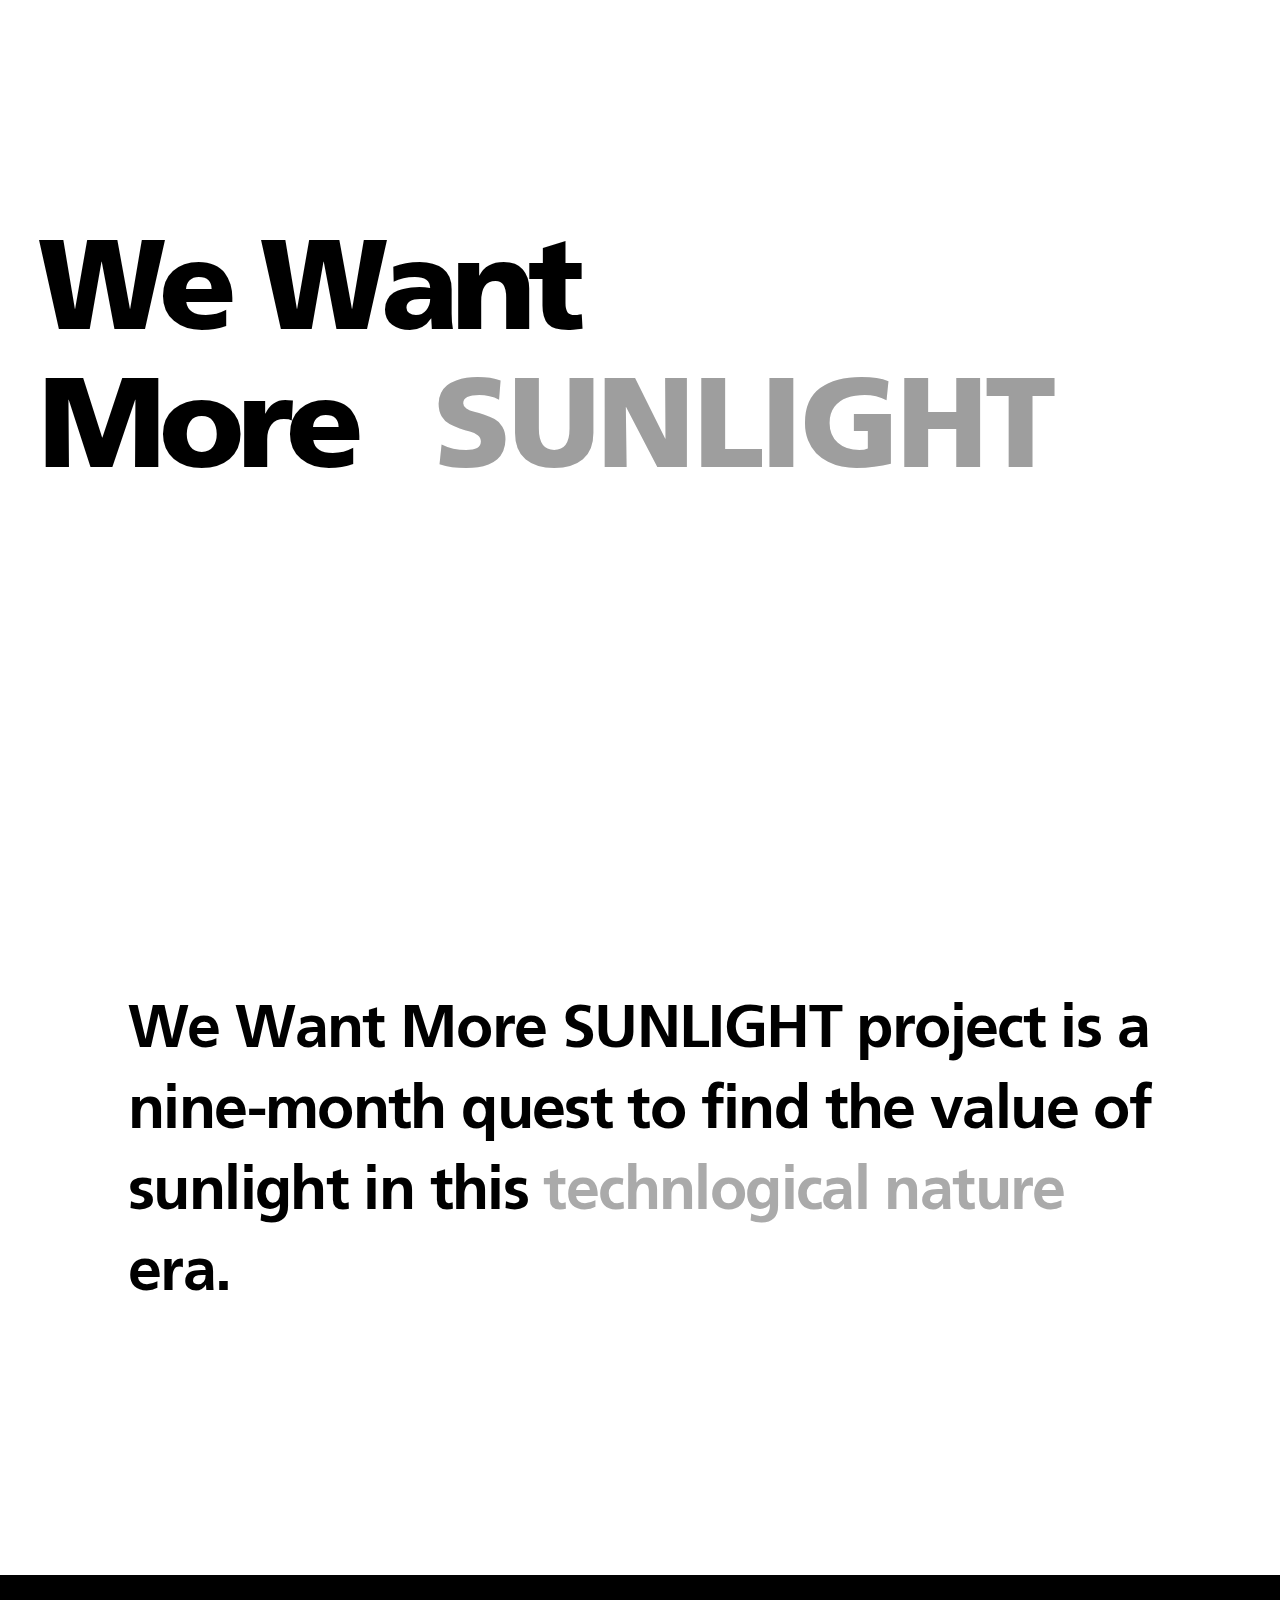
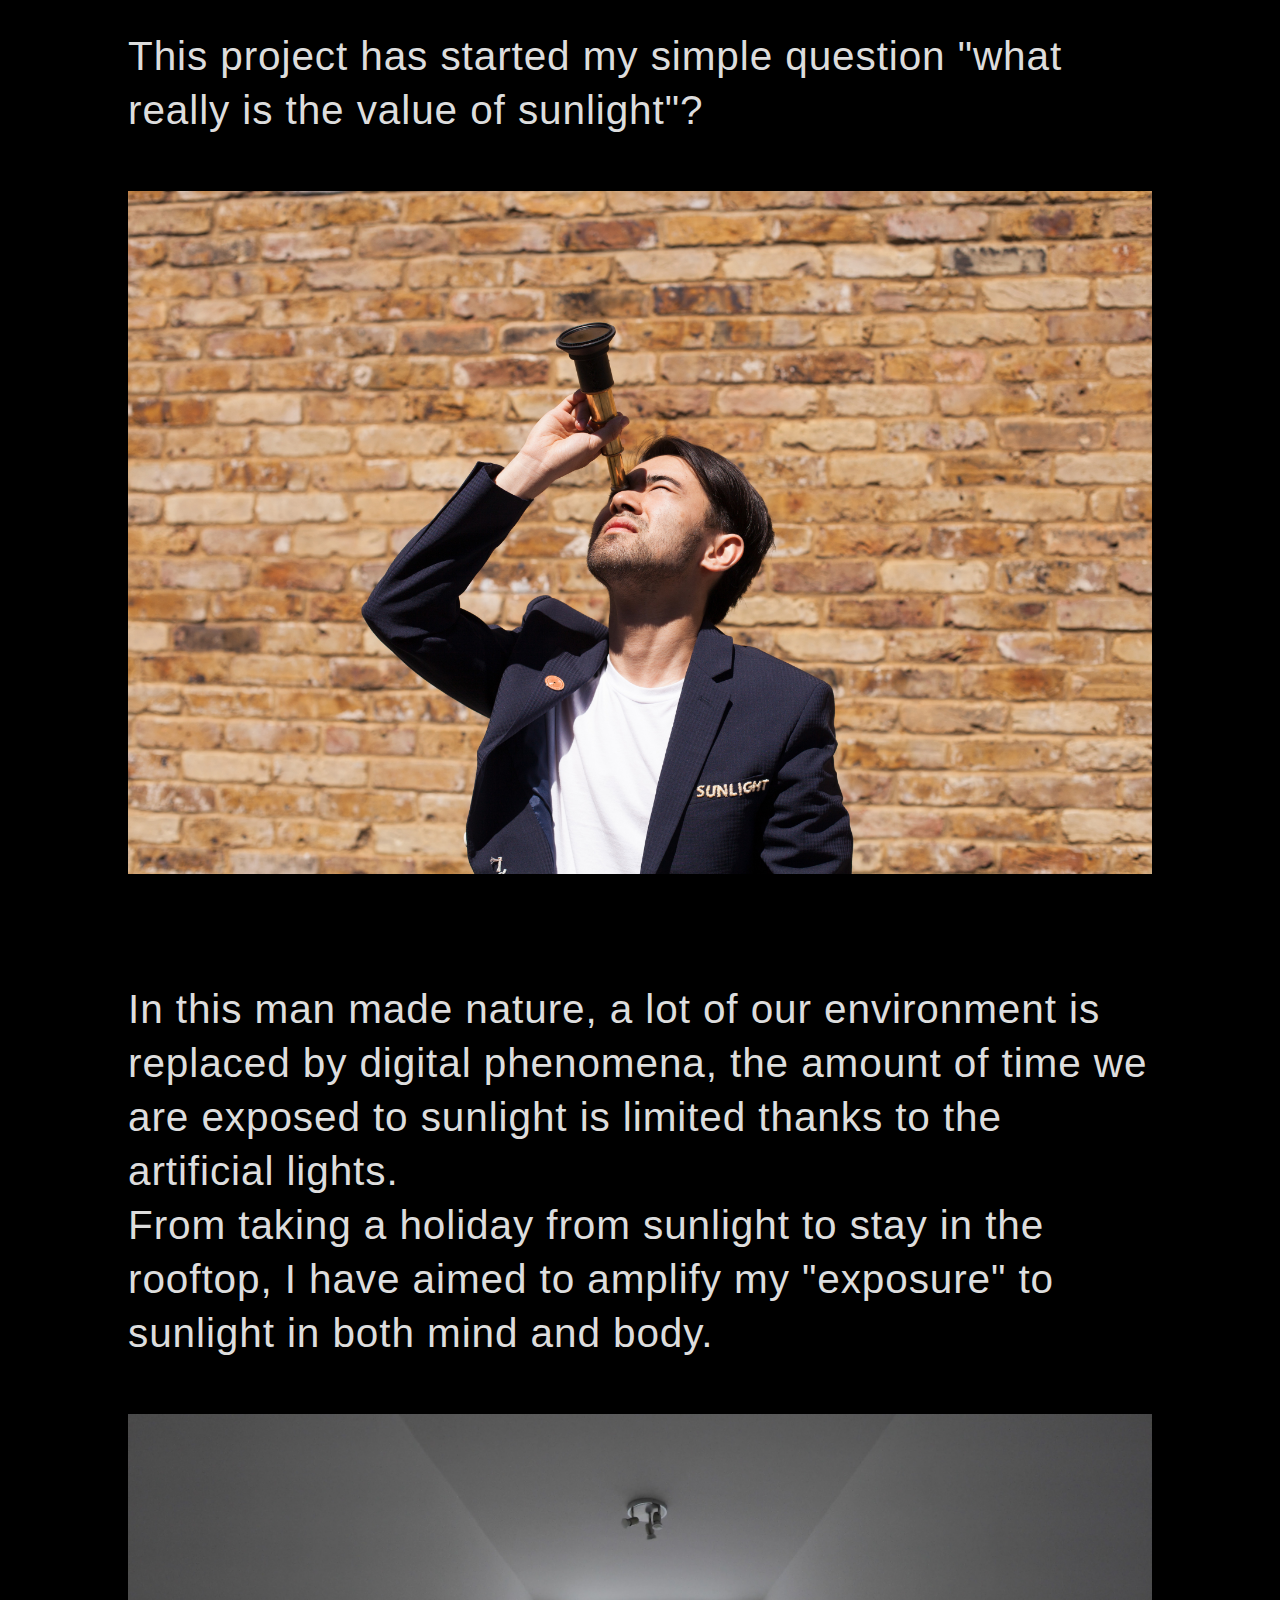
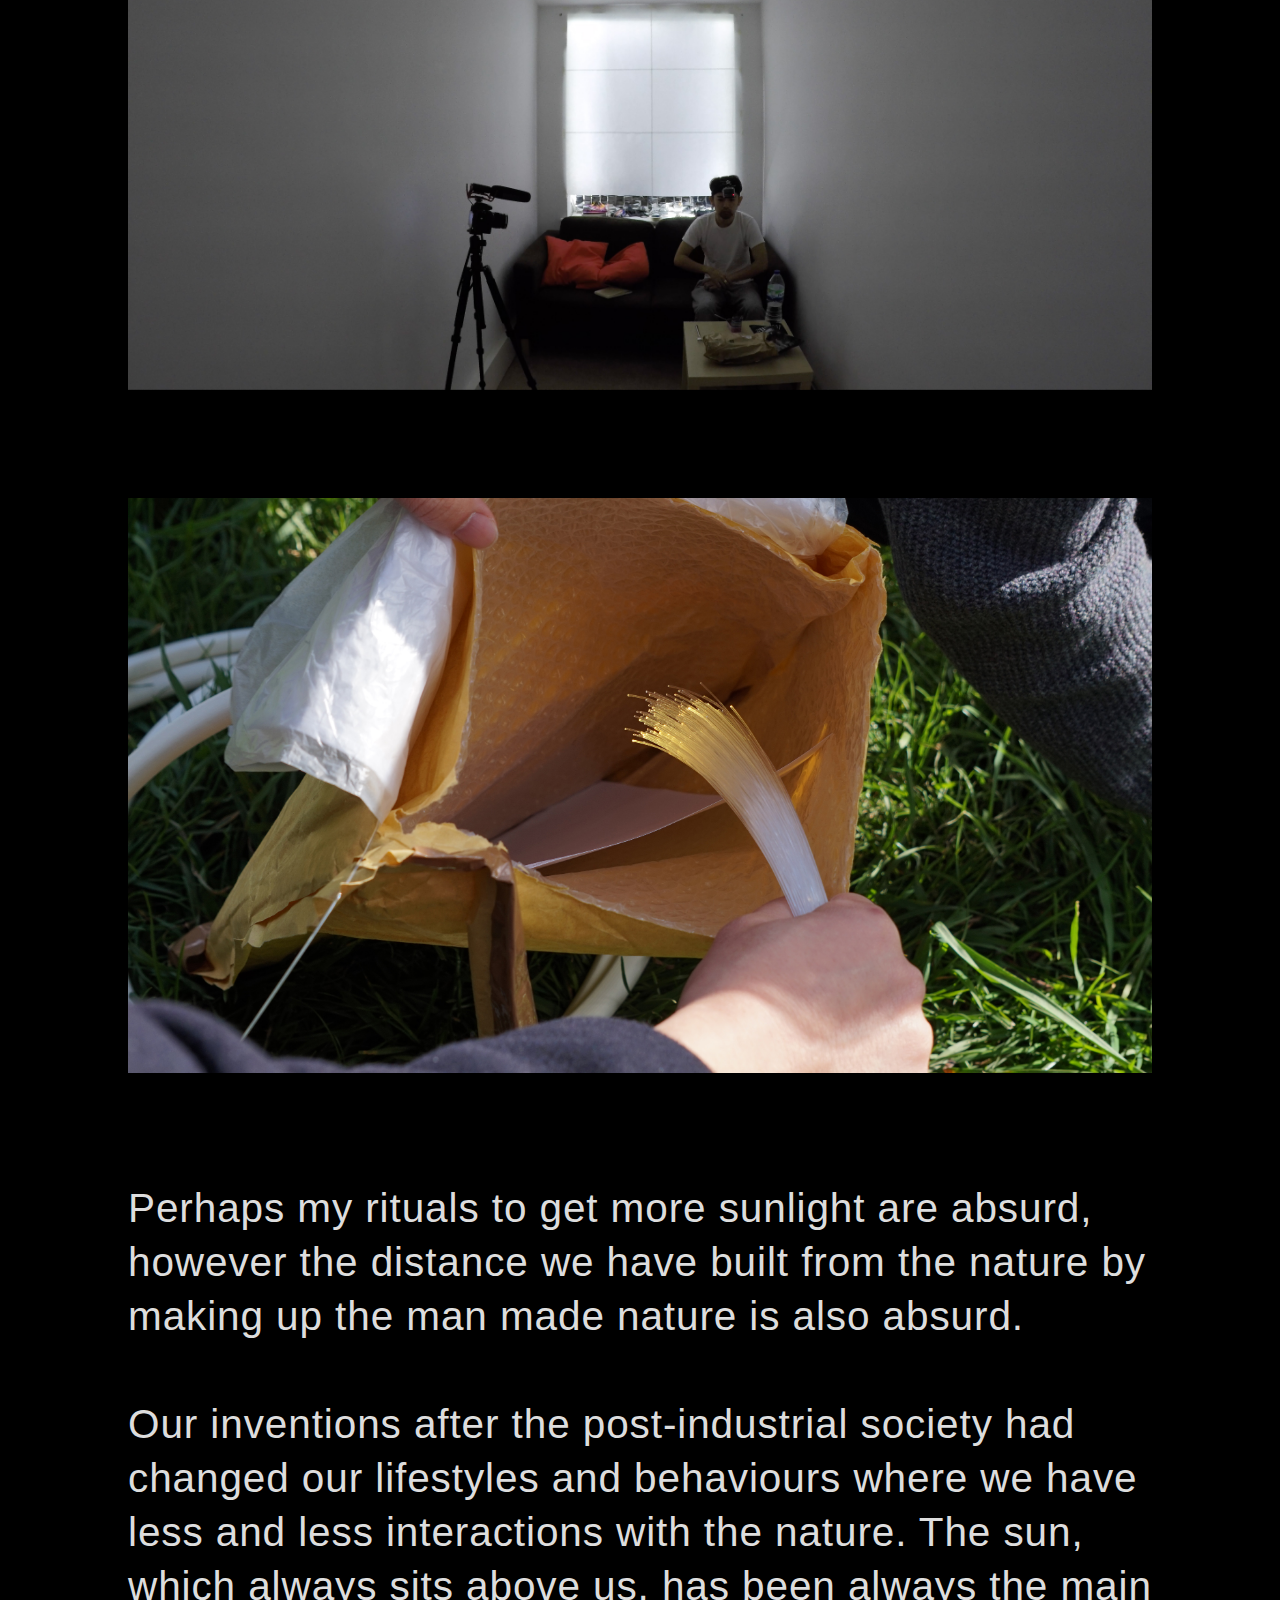
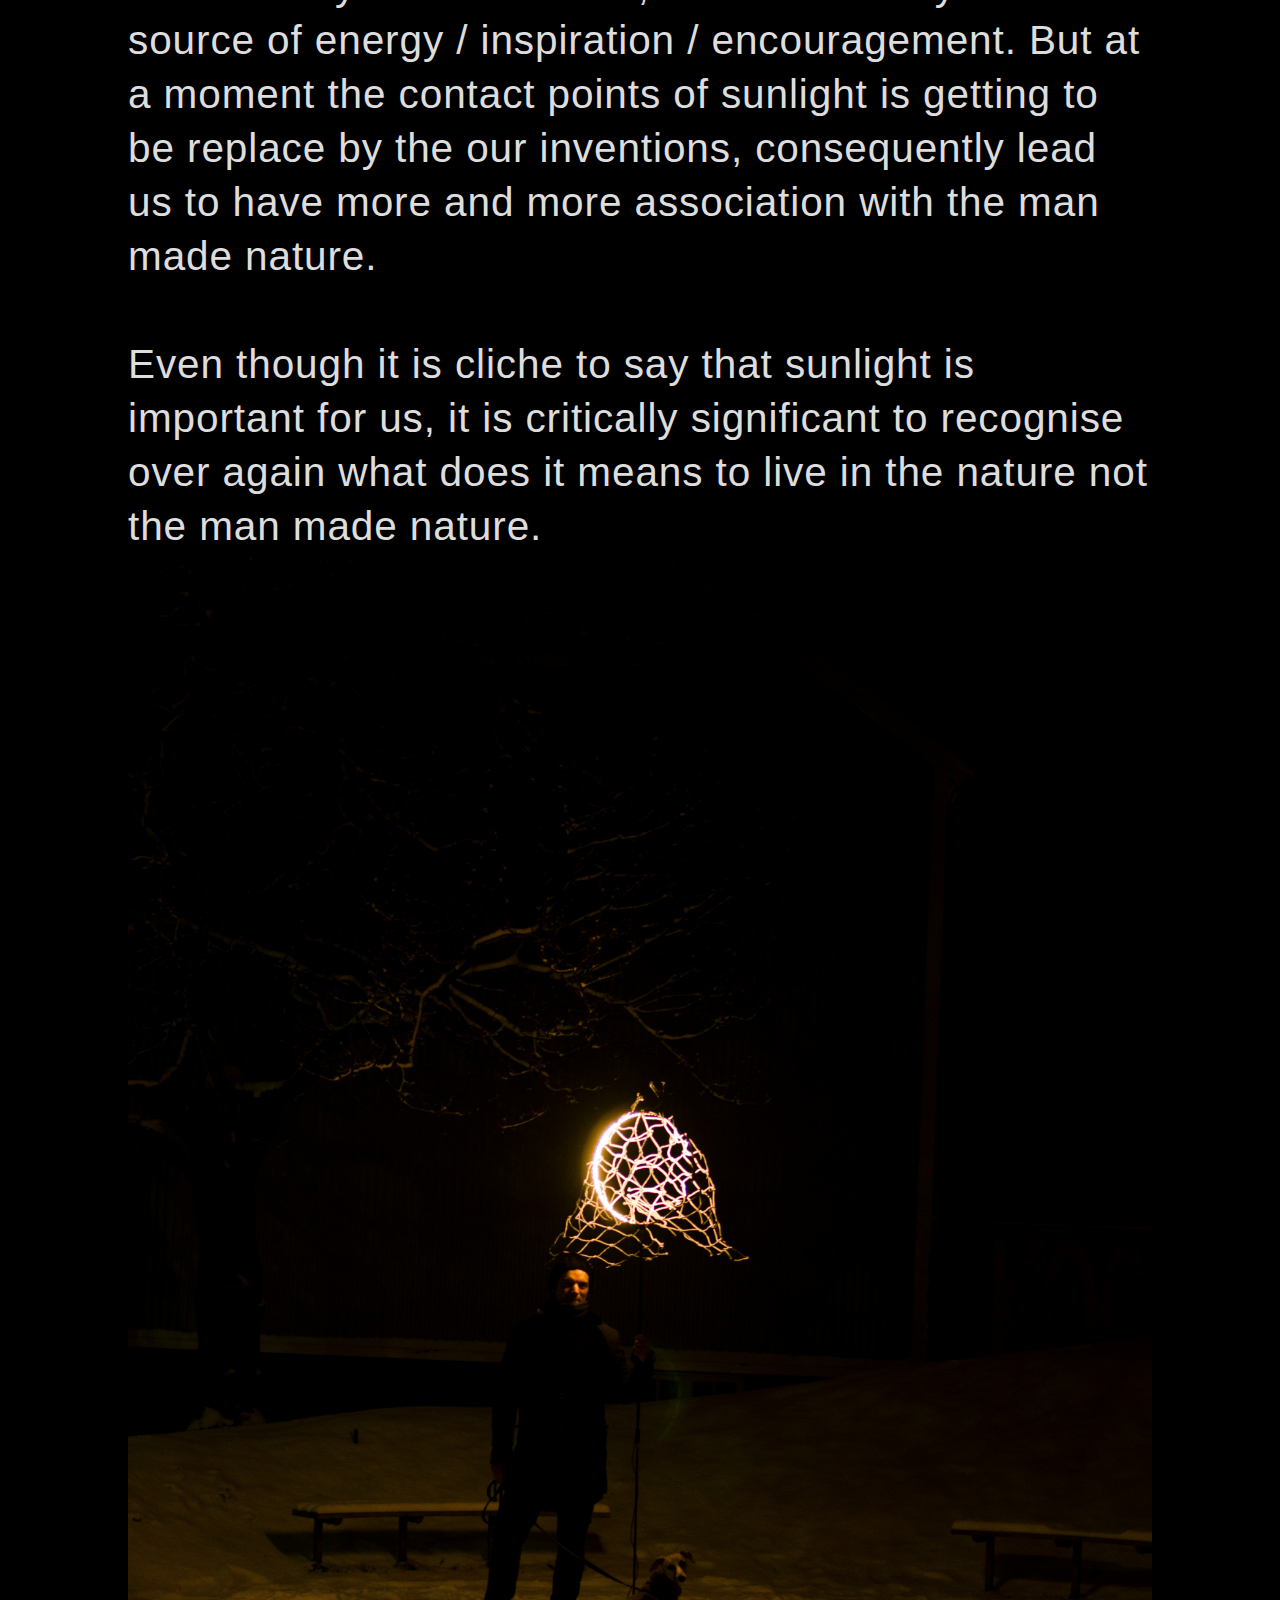
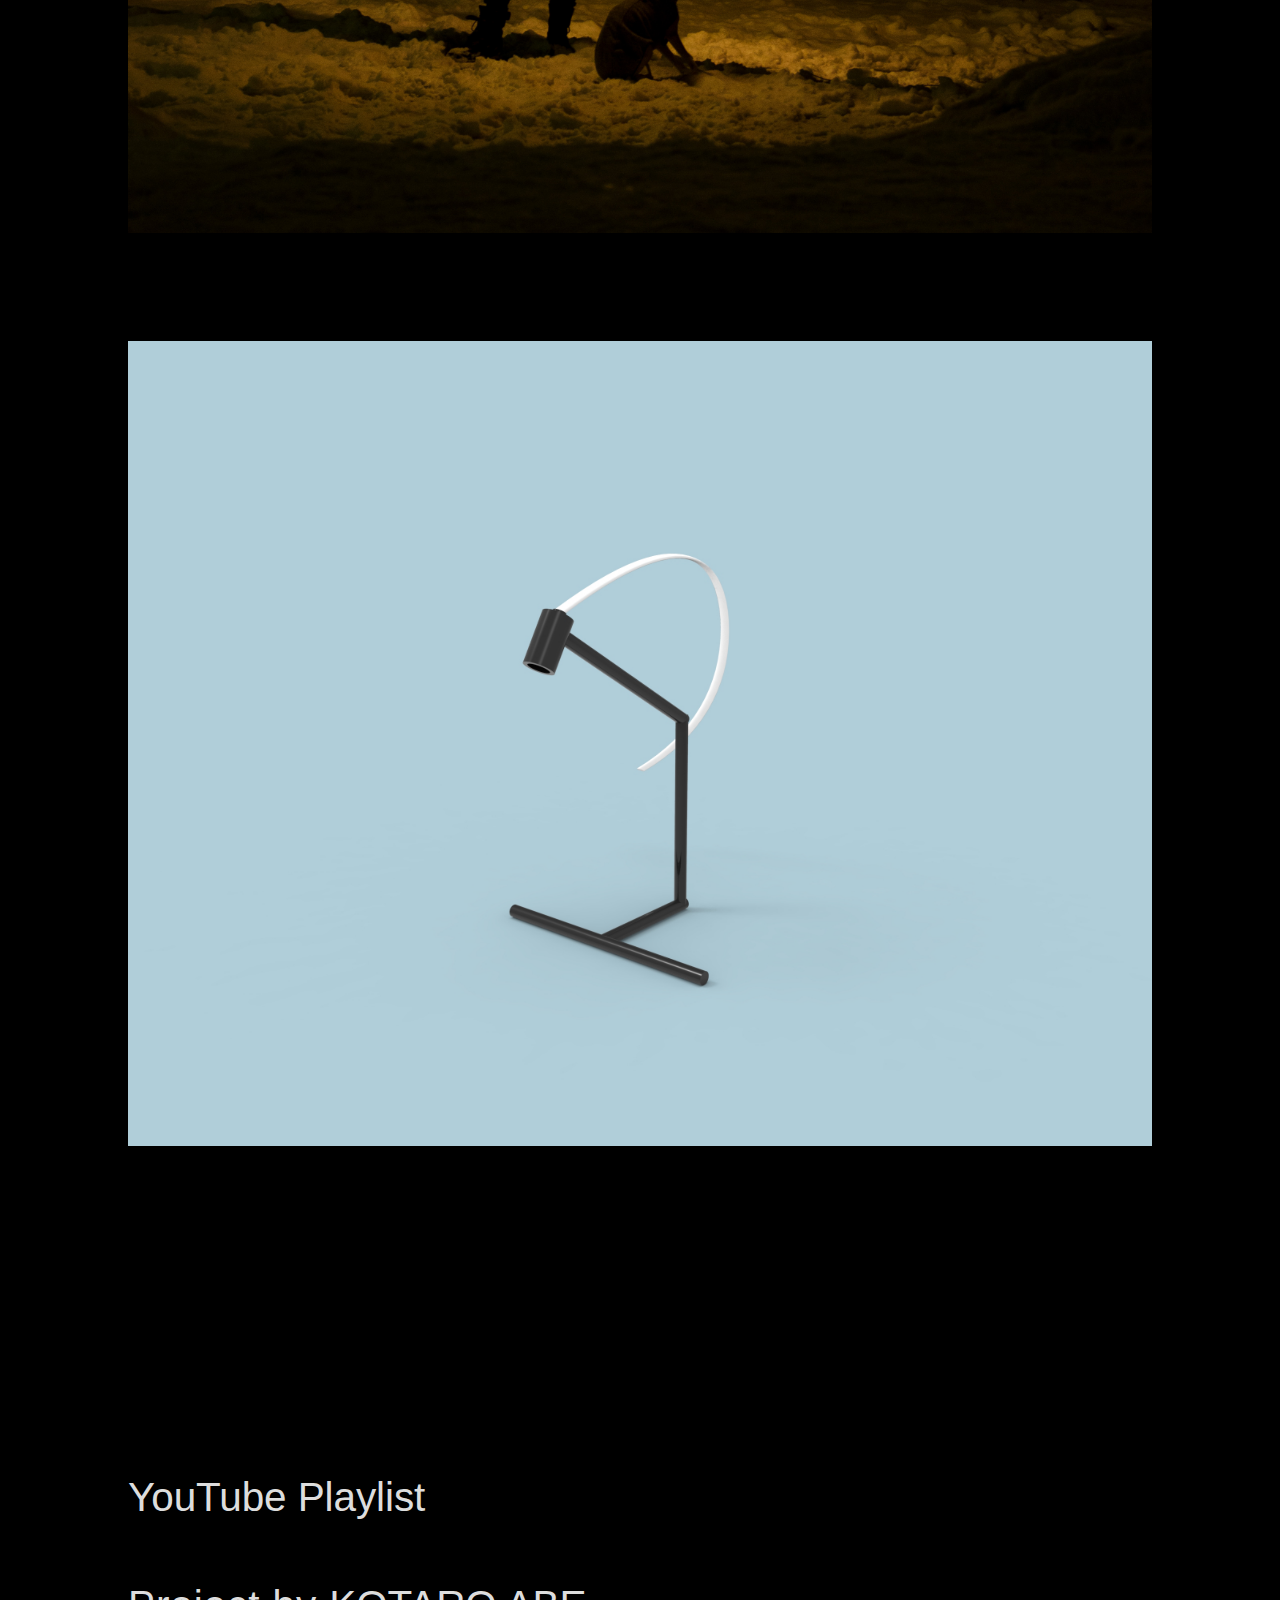
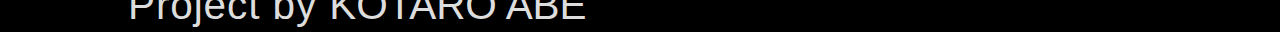
<file: index.html>
<!DOCTYPE HTML PUBLIC "-//W3C//DTD HTML 4.01//EN" "http://www.w3.org/TR/html4/strict.dtd">
<html>
<title>WE WANT MORE SUNLIGHT</title>
<script>
  (function(i,s,o,g,r,a,m){i['GoogleAnalyticsObject']=r;i[r]=i[r]||function(){
  (i[r].q=i[r].q||[]).push(arguments)},i[r].l=1*new Date();a=s.createElement(o),
  m=s.getElementsByTagName(o)[0];a.async=1;a.src=g;m.parentNode.insertBefore(a,m)
  })(window,document,'script','https://www.google-analytics.com/analytics.js','ga');

  ga('create', 'UA-76151807-2', 'auto');
  ga('send', 'pageview');

</script>
<script src="http://ajax.googleapis.com/ajax/libs/jquery/1.7.0/jquery.min.js"></script>
<script src="parallax.js"></script>
<script type="text/javascript" src="we-want-more-sunlight.js"></script>
<script type="text/javascript" src="animate.js"></script>
<script src="//use.edgefonts.net/eb-garamond.js"></script>
<!-- inital scale -->
<meta name="viewport" content="width=device-width,initial-scale=1.0">
<link rel="stylesheet" href="style.css">
<body style="min-height: 800px;">
<header>
  <div id="logo">We Want<br/>
    More <span>SUNLIGHT</span></div>
</header>
<div id="whitebackground"></div>

<div class="space"></div>

<!--<img id="toggleColour" class="rotate" src="images/18.png">-->

<div class="headline">We Want More SUNLIGHT project is a nine-month quest to find the value of sunlight in this <a>technlogical nature</a> era.<br/><br/>
</div>
<div class="space"></div>
<div class="space"></div>

<div class="text"><br/>
This project has started my simple question "what really is the value of sunlight"?<br/><br/>
<img class="images" src="images/01.jpg"><br/><br/>
In this man made nature, a lot of our environment is replaced by digital phenomena, the amount of time we are exposed to sunlight is limited thanks to the artificial lights.<br/>
From taking a holiday from sunlight to stay in the rooftop, I have aimed to amplify my &#34;exposure&#34; to sunlight in both mind and body.
<br/><br/>
<img class="images" src="images/211.jpg"><br/><br/>
<img class="images" src="images/opticbundlefiber.jpg"><br/><br/>
	Perhaps my rituals to get more sunlight are absurd, however the distance we have built from the nature by making up the man made nature is also absurd.<br/><br/>Our inventions after the post-industrial society had changed our lifestyles and behaviours where we have less and less interactions with the nature. The sun, which always sits above us, has been always the main source of energy / inspiration / encouragement. But at a moment the contact points of sunlight is getting to be replace by the our inventions, consequently lead us to have more and more association with the man made nature.<br/><br/>Even though it is cliche to say that sunlight is important for us, it is critically significant to recognise over again what does it means to live in the nature not the man made nature.
<br/>
<img class="images" src="images/suncatcher_forWeb.jpg"><br/><br/>
<img class="images" src="images/untitled.151.jpg"><br/><br/>
<br/><br/><br/><br/>
	<a href="https://www.youtube.com/playlist?list=PLb77HiraCyXxMAuBoAsw63yq69fhtL9uc" target="_blank">YouTube Playlist</a>
<br/>
<br/>
	Project by <a href="http://kotaroabe.com" target="_blank">KOTARO ABE</a>
<br/>
</div>

</body>
</html>
</file>
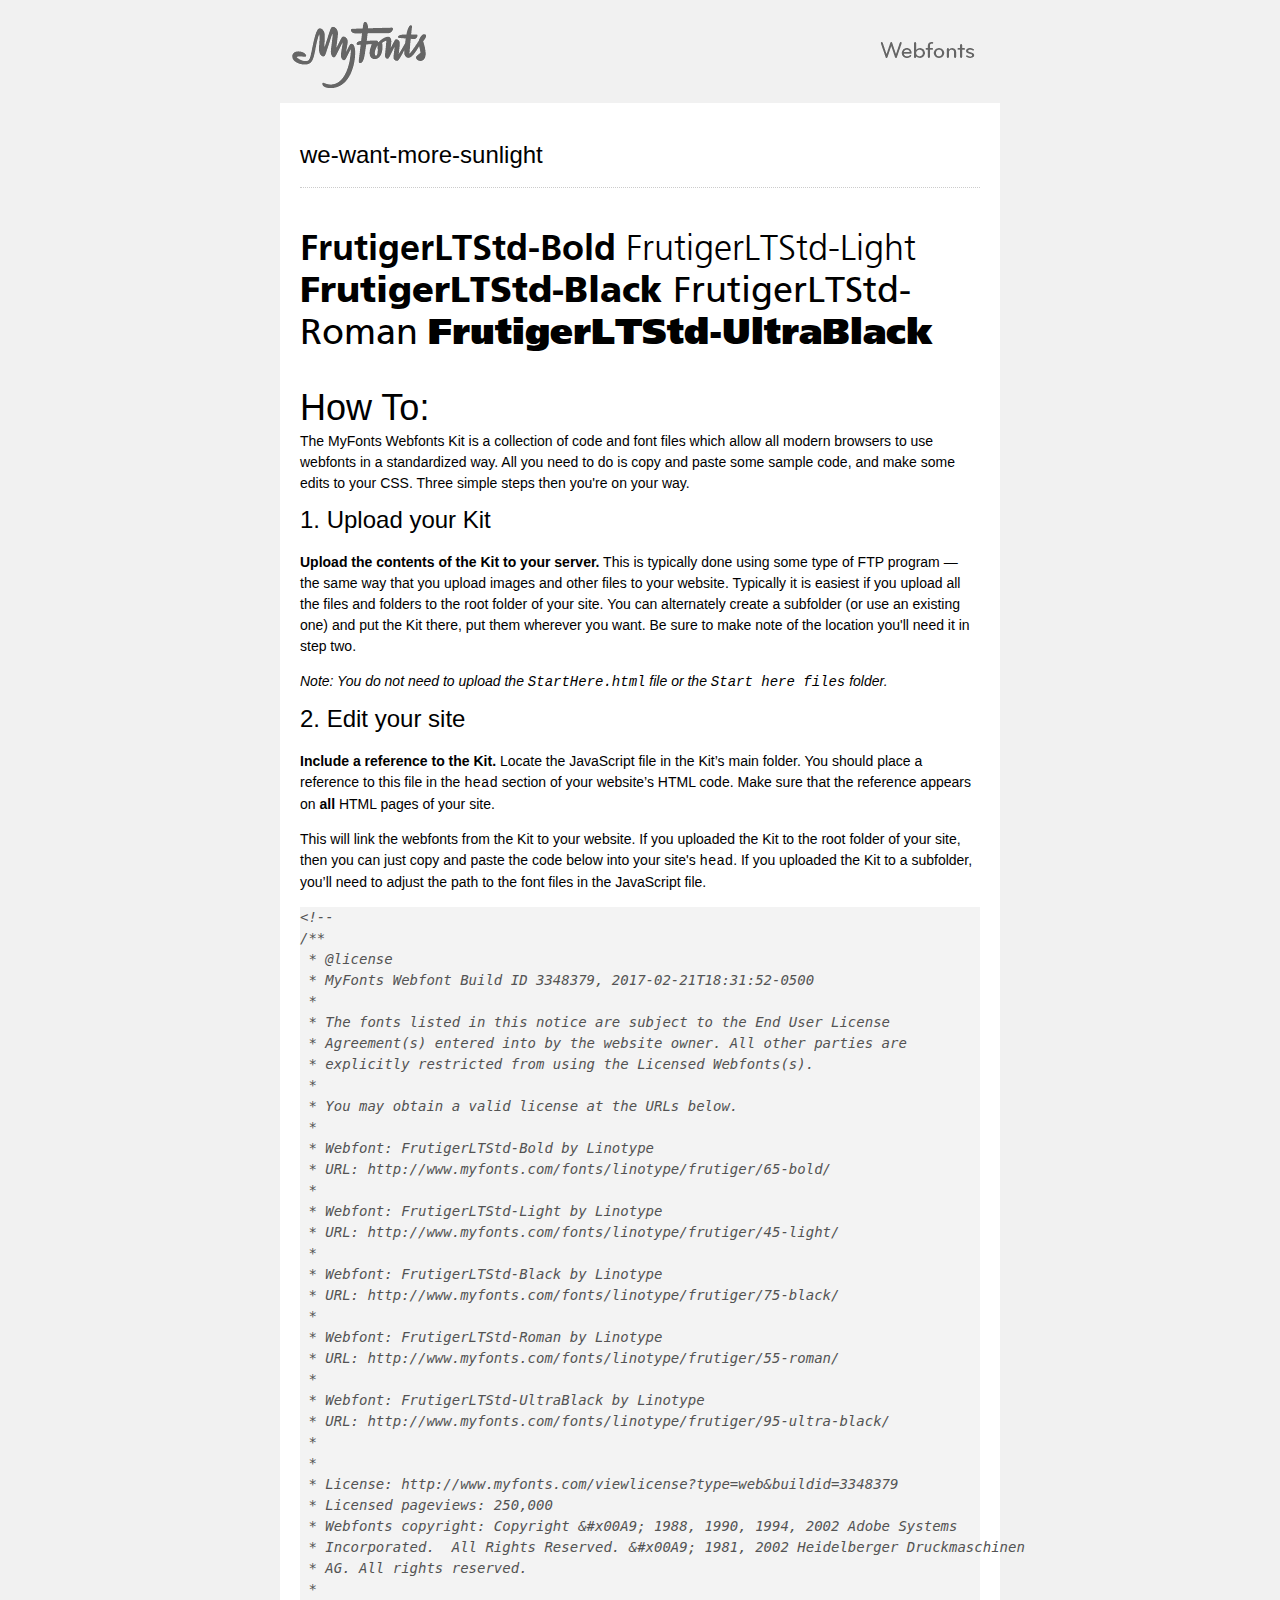
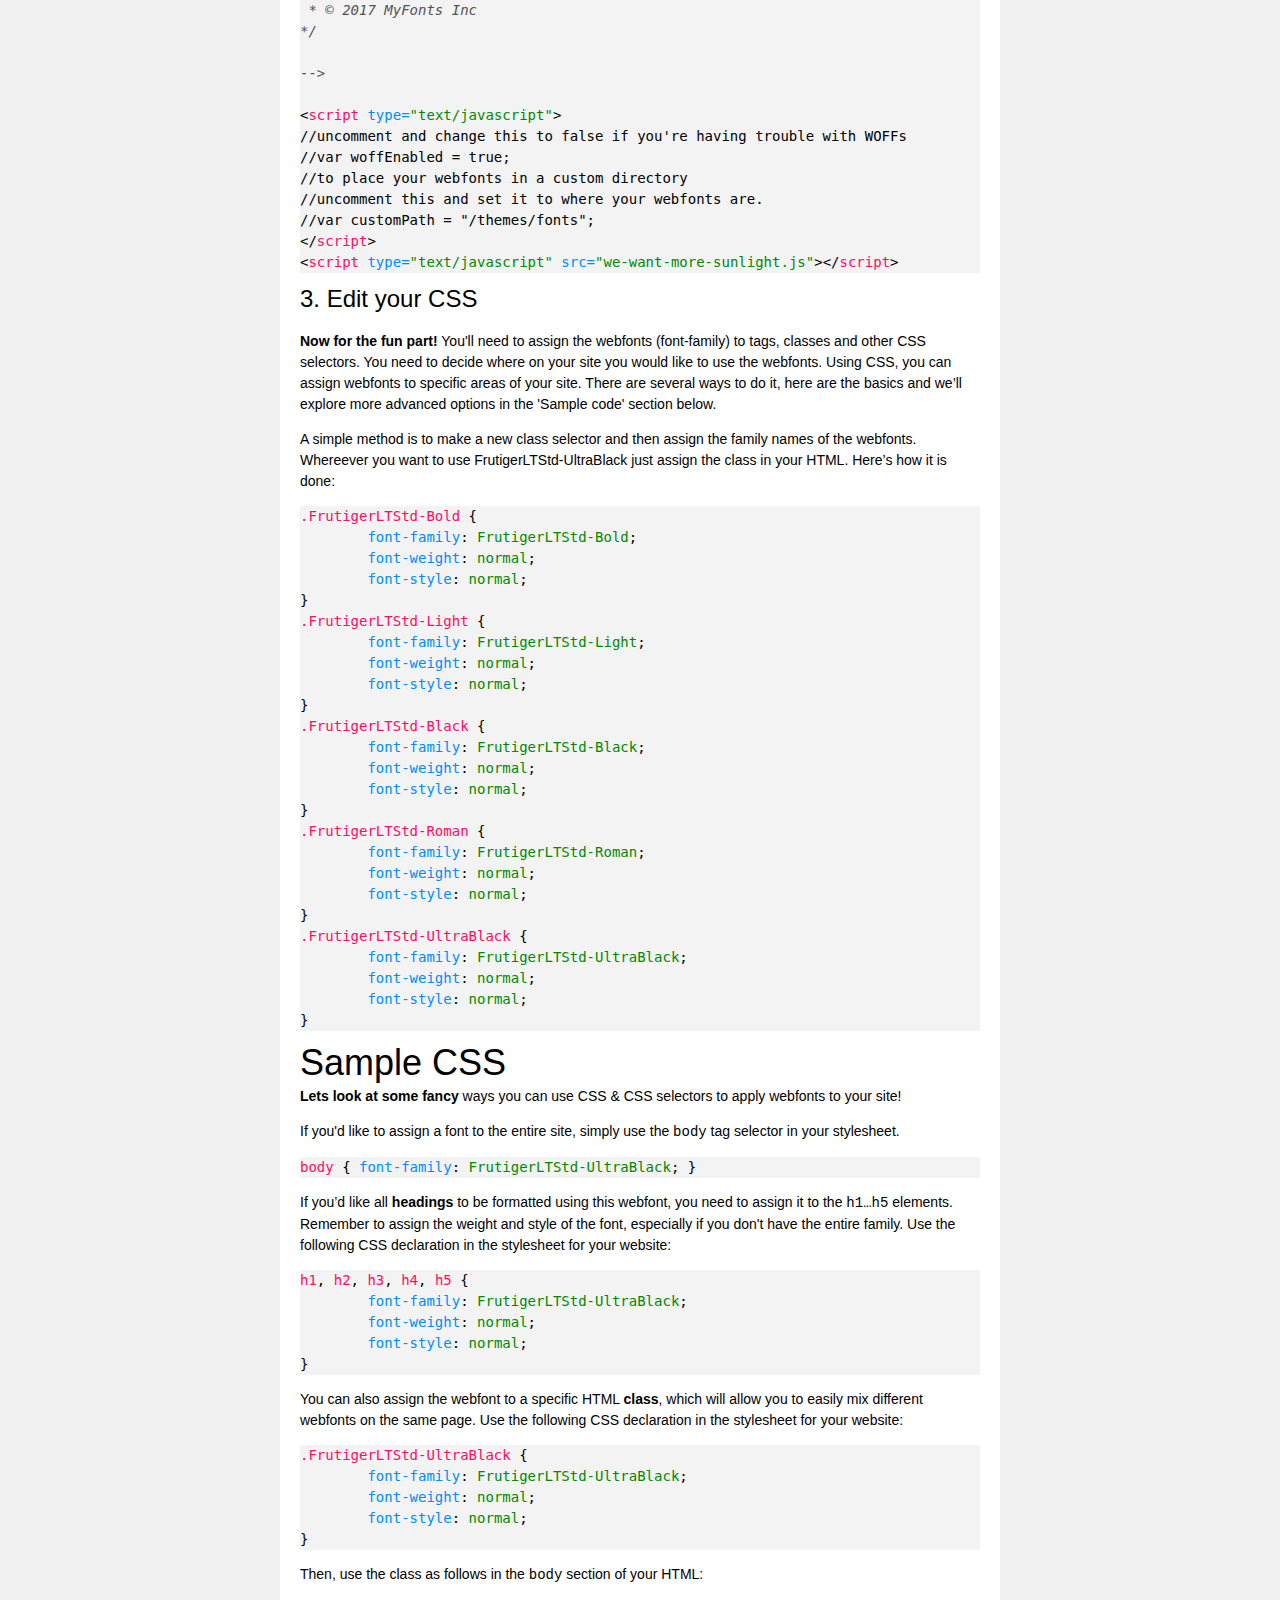
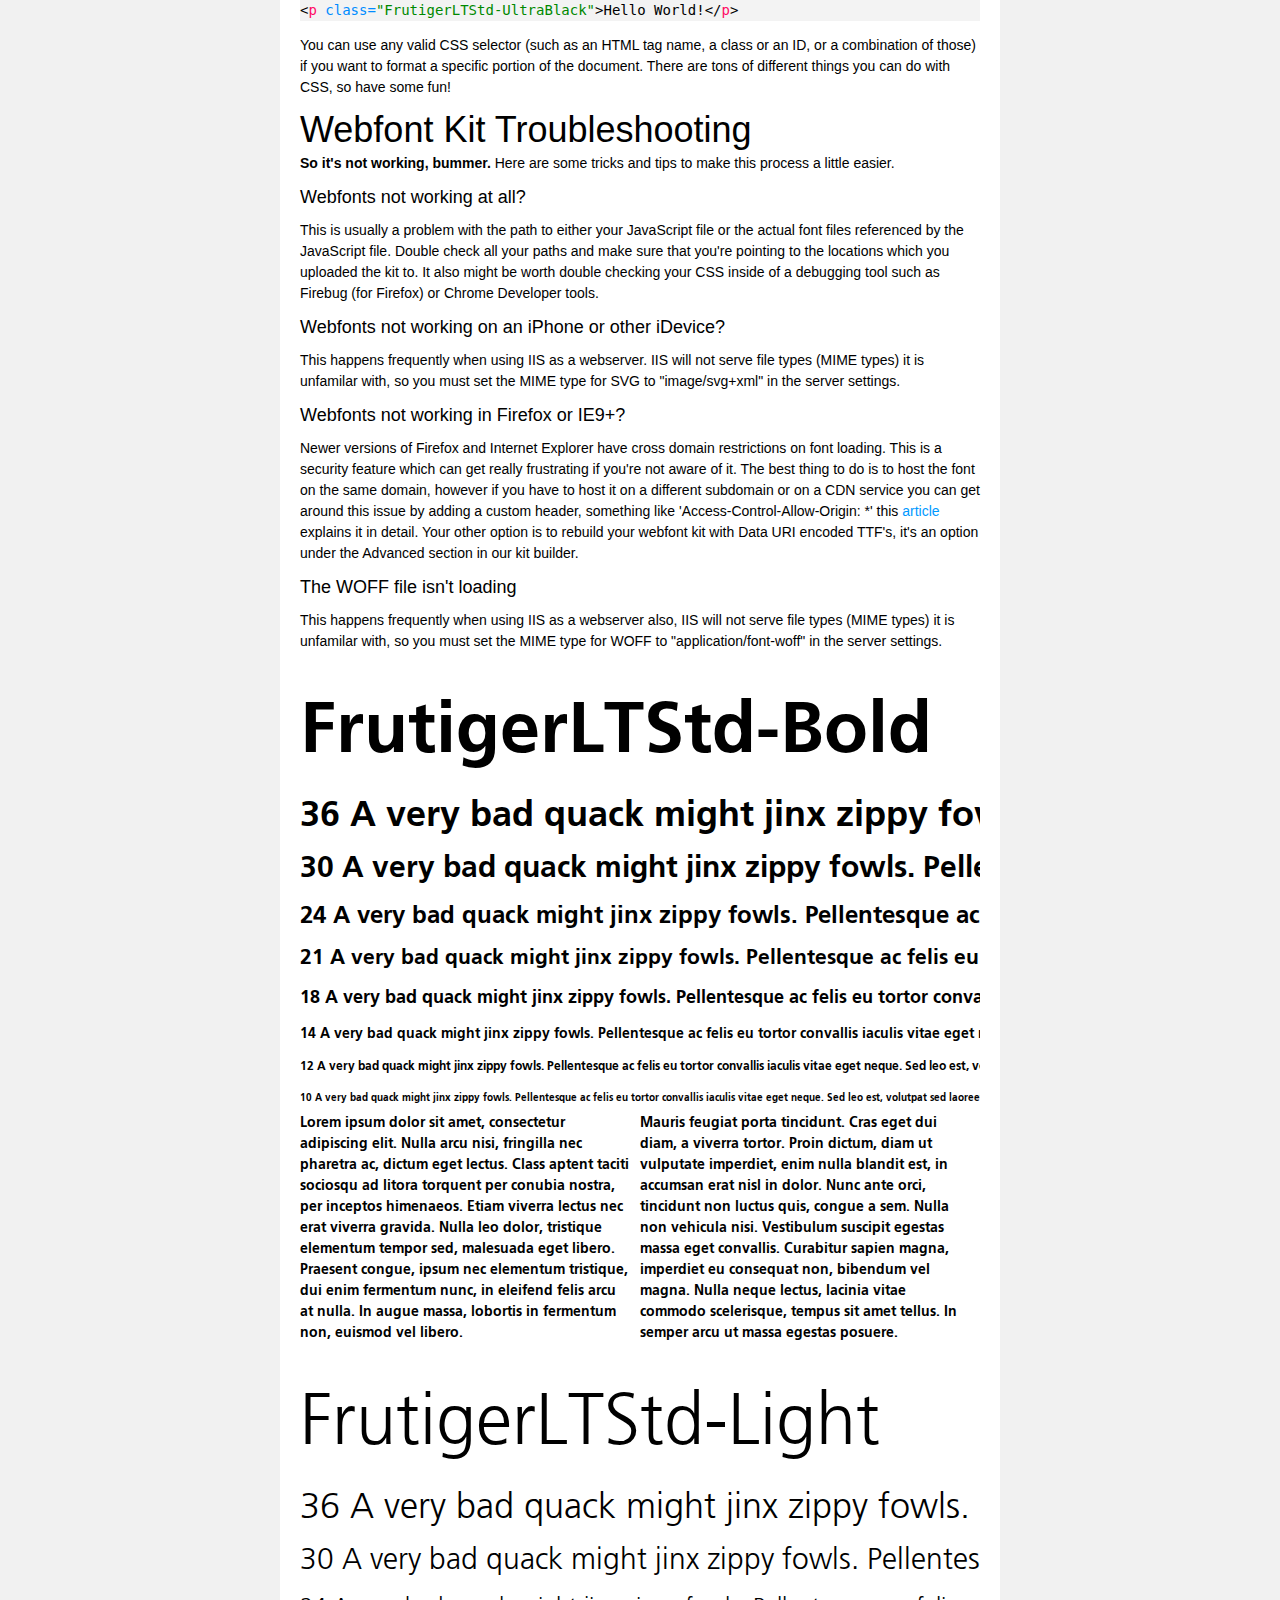
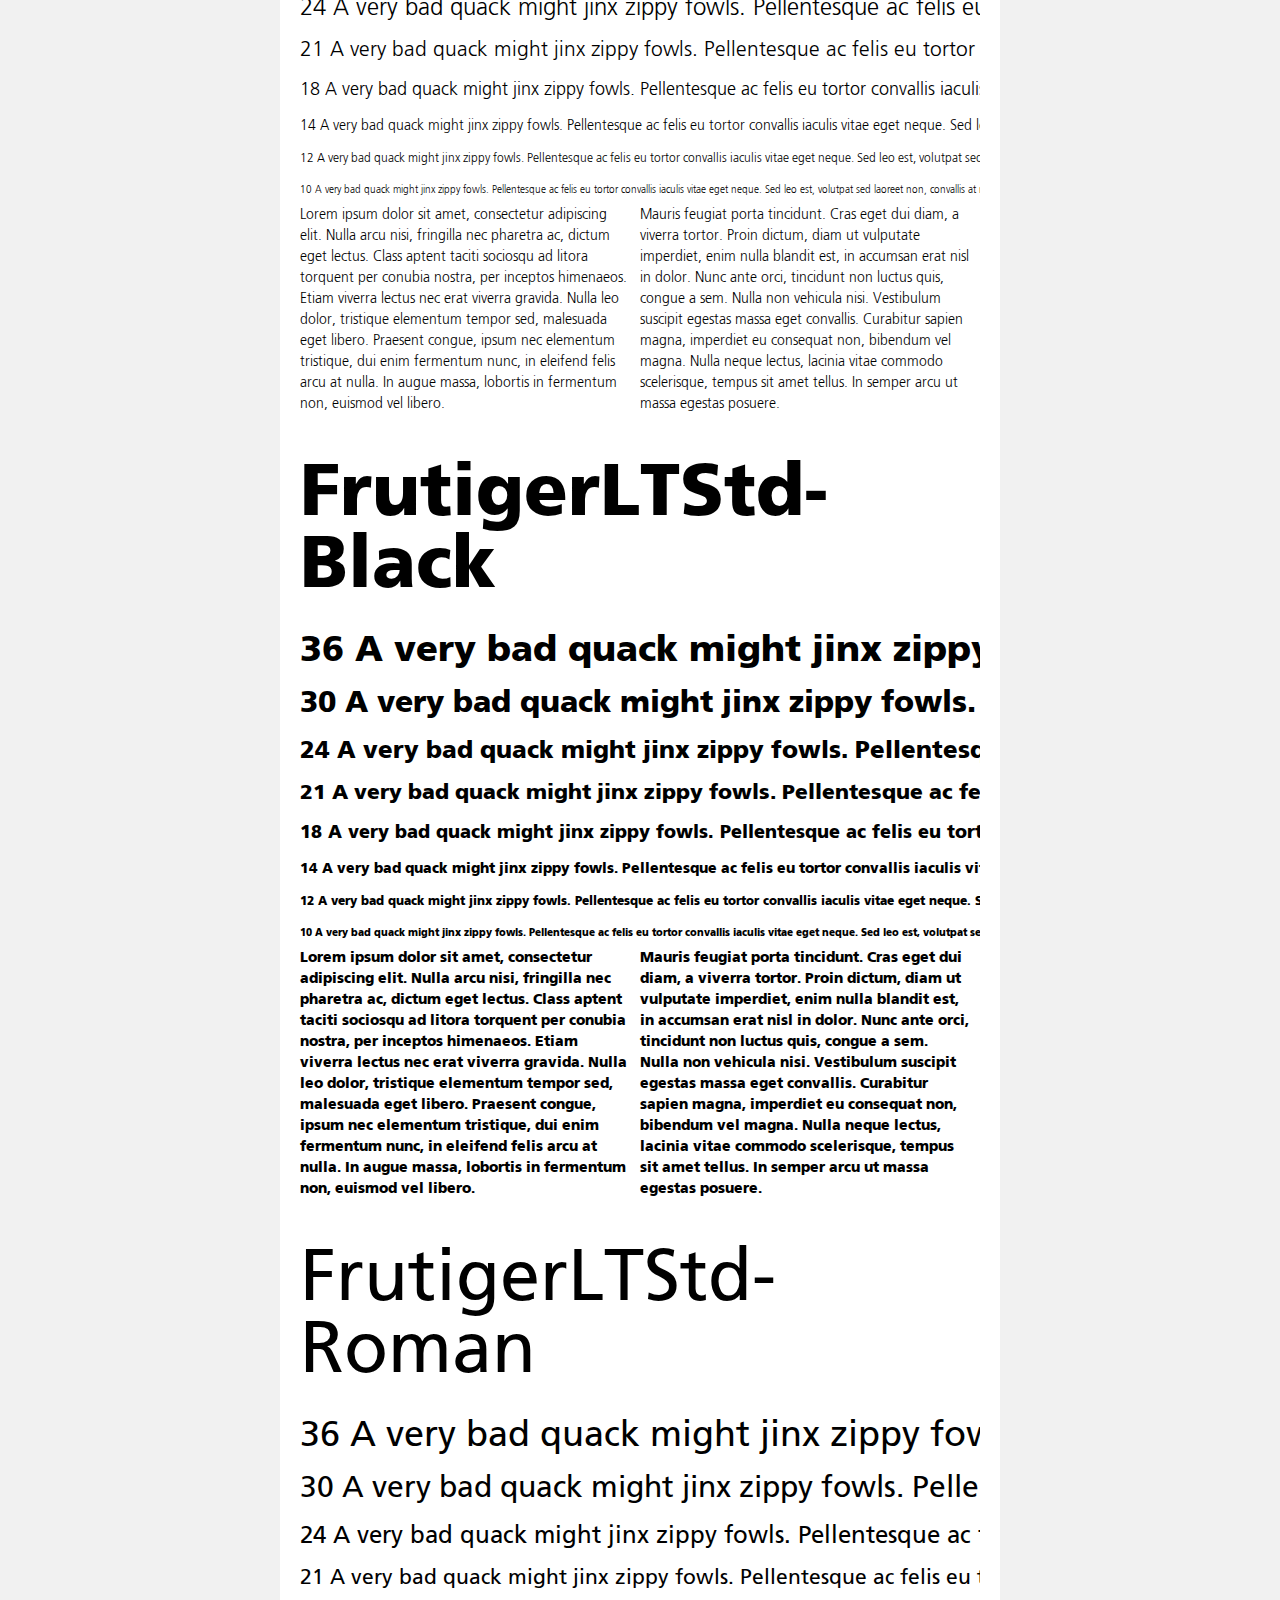
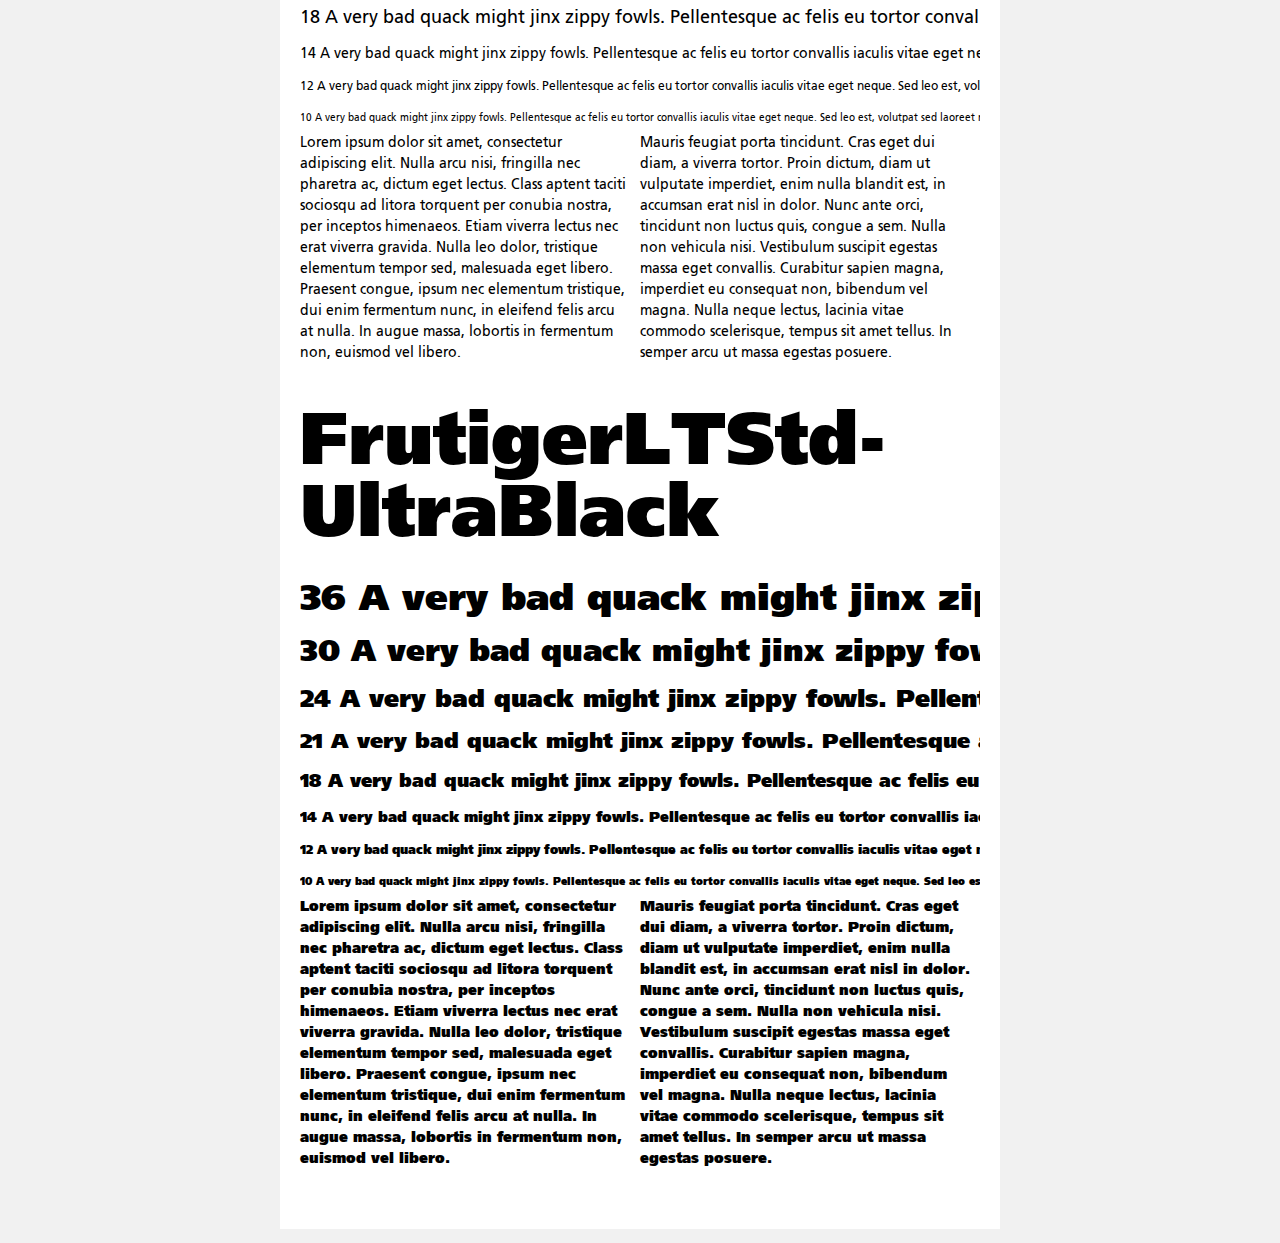
<file: frutiger/StartHere.html>
<!DOCTYPE html PUBLIC "-//W3C//DTD XHTML 1.0 Strict//EN"
	"http://www.w3.org/TR/xhtml1/DTD/xhtml1-strict.dtd">

<html xmlns="http://www.w3.org/1999/xhtml" xml:lang="en" lang="en">
<head>
<title>we-want-more-sunlight</title>
<meta http-equiv="Content-Type" content="text/html; charset=UTF-8"/>

<!--
/**
 * @license
 * MyFonts Webfont Build ID 3348379, 2017-02-21T18:31:52-0500
 * 
 * The fonts listed in this notice are subject to the End User License
 * Agreement(s) entered into by the website owner. All other parties are 
 * explicitly restricted from using the Licensed Webfonts(s).
 * 
 * You may obtain a valid license at the URLs below.
 * 
 * Webfont: FrutigerLTStd-Bold by Linotype
 * URL: http://www.myfonts.com/fonts/linotype/frutiger/65-bold/
 * 
 * Webfont: FrutigerLTStd-Light by Linotype
 * URL: http://www.myfonts.com/fonts/linotype/frutiger/45-light/
 * 
 * Webfont: FrutigerLTStd-Black by Linotype
 * URL: http://www.myfonts.com/fonts/linotype/frutiger/75-black/
 * 
 * Webfont: FrutigerLTStd-Roman by Linotype
 * URL: http://www.myfonts.com/fonts/linotype/frutiger/55-roman/
 * 
 * Webfont: FrutigerLTStd-UltraBlack by Linotype
 * URL: http://www.myfonts.com/fonts/linotype/frutiger/95-ultra-black/
 * 
 * 
 * License: http://www.myfonts.com/viewlicense?type=web&buildid=3348379
 * Licensed pageviews: 250,000
 * Webfonts copyright: Copyright &#x00A9; 1988, 1990, 1994, 2002 Adobe Systems Incorporated.  All Rights Reserved. &#x00A9; 1981, 2002 Heidelberger Druckmaschinen AG. All rights reserved.
 * 
 * © 2017 MyFonts Inc
*/

-->

<!-- 1. load the webfonts -->
<script type="text/javascript">
// change this to false if you're having trouble with WOFFs
//var woffEnabled = true;
// uncomment this and set it to the path where your webfont directory is
//var customPath = "/themes/";
</script>
<script type="text/javascript" src="we-want-more-sunlight.js"></script>

<!-- 2. set up some css styles using the webfonts -->
<style type="text/css">
.FrutigerLTStd-Bold { font-family: FrutigerLTStd-Bold; }
.FrutigerLTStd-Light { font-family: FrutigerLTStd-Light; }
.FrutigerLTStd-Black { font-family: FrutigerLTStd-Black; }
.FrutigerLTStd-Roman { font-family: FrutigerLTStd-Roman; }
.FrutigerLTStd-UltraBlack { font-family: FrutigerLTStd-UltraBlack; }
</style>


<!-- not relevant to webfonts. just example code highlighting. -->
<script type="text/javascript" src="Start here files/highlight.js"></script>
<script type="text/javascript">
  hljs.initHighlightingOnLoad();
</script>

<!-- also not relavent to webfonts. just layout css for this doc. -->
<link rel="stylesheet" type="text/css" href="Start here files/layout.css">


</head>
<body>
<div id="header"><br/>
  <img src="Start here files/header.png" alt="MyFonts Webfonts" style="padding-bottom: 12px;" width="720" border="0" height="66"/>
</div>
<div id="main_container">
		
<div id="headline">
<h2 class="webfont-article-block">we-want-more-sunlight</h2>
<div class="container-article"><p style="font-size:36px;line-height:40px;">
  <span class="FrutigerLTStd-Bold" contenteditable="true">FrutigerLTStd-Bold </span>
  <span class="FrutigerLTStd-Light" contenteditable="true">FrutigerLTStd-Light </span>
  <span class="FrutigerLTStd-Black" contenteditable="true">FrutigerLTStd-Black </span>
  <span class="FrutigerLTStd-Roman" contenteditable="true">FrutigerLTStd-Roman </span>
  <span class="FrutigerLTStd-UltraBlack" contenteditable="true">FrutigerLTStd-UltraBlack </span>
</div>
</div>
<div id="webfont_instructions">
	<h1>How To:</h1>
	<p>The MyFonts Webfonts Kit is a collection of code and font files which allow all modern browsers to use webfonts in a standardized way.  
	All you need to do is copy and paste some sample code, and make some edits to your CSS.  Three simple steps then you're on your way.</p>
	
	<h2>1. Upload your Kit</h2>

	<p><strong>Upload the contents of the Kit to your server.</strong> This is
	typically done using some type of FTP program — the same way that you upload images and other files
	to your website. Typically it is easiest if you upload all the files and folders to
	the root folder of your site.  You can alternately create a subfolder (or use an existing one) and put
	the Kit there, put them wherever you want.  Be sure to make note of the location you'll need it in step two. </p>

	<p><em>Note: You do not need to upload the <code>StartHere.html</code> file or
	the <code>Start here files</code> folder.</em> </p>

	<h2>2. Edit your site</h2>

	<p><strong>Include a reference to the Kit. </strong> Locate the JavaScript file in the Kit’s main folder.  You should place a reference to this file in the
	<code>head</code> section of your website’s HTML code. Make
	sure that the reference appears on <strong>all</strong> HTML pages of your site.</p>

	<p>This will link the webfonts from the Kit to your website. 
	If you uploaded the Kit to the root folder of your site, then
	you can just copy and paste the code below into your site's 
	<code>head</code>. If you uploaded the Kit to a
	subfolder, you’ll need to adjust the path to the font files in the JavaScript file. </p>

	<pre><code class="html">&lt;!--
/**
 * @license
 * MyFonts Webfont Build ID 3348379, 2017-02-21T18:31:52-0500
 * 
 * The fonts listed in this notice are subject to the End User License
 * Agreement(s) entered into by the website owner. All other parties are 
 * explicitly restricted from using the Licensed Webfonts(s).
 * 
 * You may obtain a valid license at the URLs below.
 * 
 * Webfont: FrutigerLTStd-Bold by Linotype
 * URL: http://www.myfonts.com/fonts/linotype/frutiger/65-bold/
 * 
 * Webfont: FrutigerLTStd-Light by Linotype
 * URL: http://www.myfonts.com/fonts/linotype/frutiger/45-light/
 * 
 * Webfont: FrutigerLTStd-Black by Linotype
 * URL: http://www.myfonts.com/fonts/linotype/frutiger/75-black/
 * 
 * Webfont: FrutigerLTStd-Roman by Linotype
 * URL: http://www.myfonts.com/fonts/linotype/frutiger/55-roman/
 * 
 * Webfont: FrutigerLTStd-UltraBlack by Linotype
 * URL: http://www.myfonts.com/fonts/linotype/frutiger/95-ultra-black/
 * 
 * 
 * License: http://www.myfonts.com/viewlicense?type=web&amp;buildid=3348379
 * Licensed pageviews: 250,000
 * Webfonts copyright: Copyright &amp;#x00A9; 1988, 1990, 1994, 2002 Adobe Systems
 * Incorporated.  All Rights Reserved. &amp;#x00A9; 1981, 2002 Heidelberger Druckmaschinen
 * AG. All rights reserved.
 * 
 * © 2017 MyFonts Inc
*/

--&gt;

&lt;script type=&quot;text/javascript&quot;&gt;
//uncomment and change this to false if you&#039;re having trouble with WOFFs
//var woffEnabled = true;
//to place your webfonts in a custom directory 
//uncomment this and set it to where your webfonts are.
//var customPath = &quot;/themes/fonts&quot;;
&lt;/script&gt;
&lt;script type=&quot;text/javascript&quot; src=&quot;we-want-more-sunlight.js&quot;&gt;&lt;/script&gt;
</code></pre>
	
	<h2>3. Edit your CSS</h2>

	<p><strong>Now for the fun part!</strong>
	You'll need to assign the webfonts (font-family) to tags, classes and other CSS selectors.
	You need to decide where on your site you would like to use the webfonts.  
	Using CSS, you can assign webfonts to specific areas of your site.  
	There are several ways to do it, here are the basics and we’ll explore more advanced options in the 'Sample code' section below. </p>

	<p>A simple method is to make a new class selector and
	then assign the family names of the webfonts.  Whereever you want to use FrutigerLTStd-UltraBlack just assign the class in your HTML. Here’s how it is done: </p>
	
	
	<pre><code class="css">.FrutigerLTStd-Bold { 
	font-family: FrutigerLTStd-Bold;
	font-weight: normal;
	font-style: normal;
}
.FrutigerLTStd-Light { 
	font-family: FrutigerLTStd-Light;
	font-weight: normal;
	font-style: normal;
}
.FrutigerLTStd-Black { 
	font-family: FrutigerLTStd-Black;
	font-weight: normal;
	font-style: normal;
}
.FrutigerLTStd-Roman { 
	font-family: FrutigerLTStd-Roman;
	font-weight: normal;
	font-style: normal;
}
.FrutigerLTStd-UltraBlack { 
	font-family: FrutigerLTStd-UltraBlack;
	font-weight: normal;
	font-style: normal;
}
</code></pre>
</div>
<div id="webfont_code">
	<h1>Sample CSS</h1>
	<p><strong>Lets look at some fancy</strong> ways you can use CSS &amp; CSS selectors to apply webfonts to your site!
	</p>
	
	<p>If you'd like to assign a font to the entire site, simply use the <code>body</code> tag selector in your stylesheet.</p>
	
	 
	<pre><code class="css">body { font-family: FrutigerLTStd-UltraBlack; }</code></pre>

	<p>If you’d like all <strong>headings</strong> to be formatted using this
	webfont, you need to assign it to the <code>h1…h5</code> elements.  
	Remember to assign the weight and style of the font, especially if you don't have the entire family.
	Use the following CSS declaration in the stylesheet for your website: </p>

 
	<pre><code class="css">h1, h2, h3, h4, h5 { 
	font-family: FrutigerLTStd-UltraBlack; 
	font-weight: normal; 
	font-style: normal; 
}</code></pre>

	<p>You can also assign the webfont to a specific HTML <strong>class</strong>, which will allow
	you to easily mix different webfonts on the same page. Use the following CSS
	declaration in the stylesheet for your website: </p>

	
	<pre><code class="css">.FrutigerLTStd-UltraBlack { 
	font-family: FrutigerLTStd-UltraBlack;
	font-weight: normal;
	font-style: normal;
}
</code></pre>

	<p>Then, use the class as follows in the <code>body</code> section of your HTML: </p>

		<pre><code class="html">&lt;p class=&quot;FrutigerLTStd-UltraBlack&quot;&gt;Hello World!&lt;/p&gt;</code></pre>

	<p>You can use any valid CSS selector (such as an HTML tag name, a class or an
	ID, or a combination of those) if you want to format a specific portion of the
	document.  There are tons of different things you can do with CSS, so have some fun!</p>
	
</div>

<div id="webfont_troubleshooting">
	
	<h1>Webfont Kit Troubleshooting</h1>
	
	<p><strong>So it's not working, bummer.</strong>  Here are some tricks and tips to make this process a little easier.</p>
	
	<h3>Webfonts not working at all?</h3><p>
	This is usually a problem with the path to either your JavaScript file or the actual font files referenced by the 	JavaScript file.  Double check all your paths and make sure that you're pointing to the locations which you uploaded the kit to.
	It also might be worth double checking your CSS inside of a debugging tool such as Firebug (for Firefox) or Chrome Developer tools.
	</p>

	<h3>Webfonts not working on an iPhone or other iDevice?</h3><p>
	This happens frequently when using IIS as a webserver. IIS will not serve file types (MIME types) it is unfamilar with, so
	you must set the MIME type for SVG to "image/svg+xml" in the server settings.</p>

	<h3>Webfonts not working in Firefox or IE9+?</h3><p>
	Newer versions of Firefox and Internet Explorer have cross domain restrictions on font loading.
	This is a security feature which can get really frustrating if you're not aware of it.  The best thing to do is to host the font on the same domain,
	however if you have to host it on a different subdomain or on a CDN service you can get around this issue by adding a custom header, something like 'Access-Control-Allow-Origin: *'
	this <a href='http://www.red-team-design.com/firefox-doesnt-allow-cross-domain-fonts-by-default/'>article</a> explains it in detail.
	Your other option is to rebuild your webfont kit with Data URI encoded TTF's, it's an option under the Advanced section in our kit builder.</p>
	
	<h3>The WOFF file isn't loading</h3><p>
	This happens frequently when using IIS as a webserver also, IIS will not serve file types (MIME types) it is unfamilar with, so
	you must set the MIME type for WOFF to "application/font-woff" in the server settings.</p>
	</div>

<div id="webfont_specimen">
	<div class="clearer">&nbsp;</div>
	
		  <div class="clearer">&nbsp;</div>
  <div class="webfont-sample-block">
    <p class="FrutigerLTStd-Bold webfont-sample" style="font-size:72px;">FrutigerLTStd-Bold</p>
  </div>
  <div class="webfont-sample-block nowrap">
    <p class="FrutigerLTStd-Bold webfont-sample" style="font-size:36px;"><span>36 </span>A very bad quack might jinx zippy fowls. Pellentesque ac felis eu tortor convallis iaculis vitae eget neque. Sed leo est, volutpat sed laoreet non, convallis at metus. Nam facilisis risus eget orci posuere sodales. Aliquam eleifend quam vel ipsum euismod aliquam. Lorem ipsum dolor sit amet, consectetur adipiscing elit. Cras ut ultrices tellus. Aliquam quis metus diam, id commodo mi. Aenean ac urna mi, sit amet gravida lacus. Aliquam urna nunc, pulvinar vel egestas ac, tincidunt non dui. Maecenas in orci sit amet lacus mollis viverra eu vitae arcu. Vestibulum eros quam, viverra et fermentum ac, ultrices sit amet risus. Nulla tristique magna vel urna tempus cursus. </p>
    <p class="FrutigerLTStd-Bold webfont-sample" style="font-size:30px;"><span>30 </span>A very bad quack might jinx zippy fowls. Pellentesque ac felis eu tortor convallis iaculis vitae eget neque. Sed leo est, volutpat sed laoreet non, convallis at metus. Nam facilisis risus eget orci posuere sodales. Aliquam eleifend quam vel ipsum euismod aliquam. Lorem ipsum dolor sit amet, consectetur adipiscing elit. Cras ut ultrices tellus. Aliquam quis metus diam, id commodo mi. Aenean ac urna mi, sit amet gravida lacus. Aliquam urna nunc, pulvinar vel egestas ac, tincidunt non dui. Maecenas in orci sit amet lacus mollis viverra eu vitae arcu. Vestibulum eros quam, viverra et fermentum ac, ultrices sit amet risus. Nulla tristique magna vel urna tempus cursus. </p>
    <p class="FrutigerLTStd-Bold webfont-sample" style="font-size:24px;"><span>24 </span>A very bad quack might jinx zippy fowls. Pellentesque ac felis eu tortor convallis iaculis vitae eget neque. Sed leo est, volutpat sed laoreet non, convallis at metus. Nam facilisis risus eget orci posuere sodales. Aliquam eleifend quam vel ipsum euismod aliquam. Lorem ipsum dolor sit amet, consectetur adipiscing elit. Cras ut ultrices tellus. Aliquam quis metus diam, id commodo mi. Aenean ac urna mi, sit amet gravida lacus. Aliquam urna nunc, pulvinar vel egestas ac, tincidunt non dui. Maecenas in orci sit amet lacus mollis viverra eu vitae arcu. Vestibulum eros quam, viverra et fermentum ac, ultrices sit amet risus. Nulla tristique magna vel urna tempus cursus. </p>
    <p class="FrutigerLTStd-Bold webfont-sample" style="font-size:21px;"><span>21 </span>A very bad quack might jinx zippy fowls. Pellentesque ac felis eu tortor convallis iaculis vitae eget neque. Sed leo est, volutpat sed laoreet non, convallis at metus. Nam facilisis risus eget orci posuere sodales. Aliquam eleifend quam vel ipsum euismod aliquam. Lorem ipsum dolor sit amet, consectetur adipiscing elit. Cras ut ultrices tellus. Aliquam quis metus diam, id commodo mi. Aenean ac urna mi, sit amet gravida lacus. Aliquam urna nunc, pulvinar vel egestas ac, tincidunt non dui. Maecenas in orci sit amet lacus mollis viverra eu vitae arcu. Vestibulum eros quam, viverra et fermentum ac, ultrices sit amet risus. Nulla tristique magna vel urna tempus cursus. </p>
    <p class="FrutigerLTStd-Bold webfont-sample" style="font-size:18px;"><span>18 </span>A very bad quack might jinx zippy fowls. Pellentesque ac felis eu tortor convallis iaculis vitae eget neque. Sed leo est, volutpat sed laoreet non, convallis at metus. Nam facilisis risus eget orci posuere sodales. Aliquam eleifend quam vel ipsum euismod aliquam. Lorem ipsum dolor sit amet, consectetur adipiscing elit. Cras ut ultrices tellus. Aliquam quis metus diam, id commodo mi. Aenean ac urna mi, sit amet gravida lacus. Aliquam urna nunc, pulvinar vel egestas ac, tincidunt non dui. Maecenas in orci sit amet lacus mollis viverra eu vitae arcu. Vestibulum eros quam, viverra et fermentum ac, ultrices sit amet risus. Nulla tristique magna vel urna tempus cursus. </p>
    <p class="FrutigerLTStd-Bold webfont-sample" style="font-size:14px;"><span>14 </span>A very bad quack might jinx zippy fowls. Pellentesque ac felis eu tortor convallis iaculis vitae eget neque. Sed leo est, volutpat sed laoreet non, convallis at metus. Nam facilisis risus eget orci posuere sodales. Aliquam eleifend quam vel ipsum euismod aliquam. Lorem ipsum dolor sit amet, consectetur adipiscing elit. Cras ut ultrices tellus. Aliquam quis metus diam, id commodo mi. Aenean ac urna mi, sit amet gravida lacus. Aliquam urna nunc, pulvinar vel egestas ac, tincidunt non dui. Maecenas in orci sit amet lacus mollis viverra eu vitae arcu. Vestibulum eros quam, viverra et fermentum ac, ultrices sit amet risus. Nulla tristique magna vel urna tempus cursus. </p>
    <p class="FrutigerLTStd-Bold webfont-sample" style="font-size:12px;"><span>12 </span>A very bad quack might jinx zippy fowls. Pellentesque ac felis eu tortor convallis iaculis vitae eget neque. Sed leo est, volutpat sed laoreet non, convallis at metus. Nam facilisis risus eget orci posuere sodales. Aliquam eleifend quam vel ipsum euismod aliquam. Lorem ipsum dolor sit amet, consectetur adipiscing elit. Cras ut ultrices tellus. Aliquam quis metus diam, id commodo mi. Aenean ac urna mi, sit amet gravida lacus. Aliquam urna nunc, pulvinar vel egestas ac, tincidunt non dui. Maecenas in orci sit amet lacus mollis viverra eu vitae arcu. Vestibulum eros quam, viverra et fermentum ac, ultrices sit amet risus. Nulla tristique magna vel urna tempus cursus. </p>
    <p class="FrutigerLTStd-Bold webfont-sample" style="font-size:10px;"><span>10 </span>A very bad quack might jinx zippy fowls. Pellentesque ac felis eu tortor convallis iaculis vitae eget neque. Sed leo est, volutpat sed laoreet non, convallis at metus. Nam facilisis risus eget orci posuere sodales. Aliquam eleifend quam vel ipsum euismod aliquam. Lorem ipsum dolor sit amet, consectetur adipiscing elit. Cras ut ultrices tellus. Aliquam quis metus diam, id commodo mi. Aenean ac urna mi, sit amet gravida lacus. Aliquam urna nunc, pulvinar vel egestas ac, tincidunt non dui. Maecenas in orci sit amet lacus mollis viverra eu vitae arcu. Vestibulum eros quam, viverra et fermentum ac, ultrices sit amet risus. Nulla tristique magna vel urna tempus cursus. </p>
  </div>
  <div class="webfont-twocolumns">
    <p class="FrutigerLTStd-Bold">Lorem ipsum dolor sit amet, consectetur adipiscing elit. Nulla arcu nisi, fringilla nec pharetra ac, dictum eget lectus. Class aptent taciti sociosqu ad litora torquent per conubia nostra, per inceptos himenaeos. Etiam viverra lectus nec erat viverra gravida. Nulla leo dolor, tristique elementum tempor sed, malesuada eget libero. Praesent congue, ipsum nec elementum tristique, dui enim fermentum nunc, in eleifend felis arcu at nulla. In augue massa, lobortis in fermentum non, euismod vel libero. </p>
  </div>
  <div class="webfont-twocolumns last">
    <p class="FrutigerLTStd-Bold">Mauris feugiat porta tincidunt. Cras eget dui diam, a viverra tortor. Proin dictum, diam ut vulputate imperdiet, enim nulla blandit est, in accumsan erat nisl in dolor. Nunc ante orci, tincidunt non luctus quis, congue a sem. Nulla non vehicula nisi. Vestibulum suscipit egestas massa eget convallis. Curabitur sapien magna, imperdiet eu consequat non, bibendum vel magna. Nulla neque lectus, lacinia vitae commodo scelerisque, tempus sit amet tellus. In semper arcu ut massa egestas posuere. </p>
  </div>
  <div class="clearer">&nbsp;</div>
    	  <div class="clearer">&nbsp;</div>
  <div class="webfont-sample-block">
    <p class="FrutigerLTStd-Light webfont-sample" style="font-size:72px;">FrutigerLTStd-Light</p>
  </div>
  <div class="webfont-sample-block nowrap">
    <p class="FrutigerLTStd-Light webfont-sample" style="font-size:36px;"><span>36 </span>A very bad quack might jinx zippy fowls. Pellentesque ac felis eu tortor convallis iaculis vitae eget neque. Sed leo est, volutpat sed laoreet non, convallis at metus. Nam facilisis risus eget orci posuere sodales. Aliquam eleifend quam vel ipsum euismod aliquam. Lorem ipsum dolor sit amet, consectetur adipiscing elit. Cras ut ultrices tellus. Aliquam quis metus diam, id commodo mi. Aenean ac urna mi, sit amet gravida lacus. Aliquam urna nunc, pulvinar vel egestas ac, tincidunt non dui. Maecenas in orci sit amet lacus mollis viverra eu vitae arcu. Vestibulum eros quam, viverra et fermentum ac, ultrices sit amet risus. Nulla tristique magna vel urna tempus cursus. </p>
    <p class="FrutigerLTStd-Light webfont-sample" style="font-size:30px;"><span>30 </span>A very bad quack might jinx zippy fowls. Pellentesque ac felis eu tortor convallis iaculis vitae eget neque. Sed leo est, volutpat sed laoreet non, convallis at metus. Nam facilisis risus eget orci posuere sodales. Aliquam eleifend quam vel ipsum euismod aliquam. Lorem ipsum dolor sit amet, consectetur adipiscing elit. Cras ut ultrices tellus. Aliquam quis metus diam, id commodo mi. Aenean ac urna mi, sit amet gravida lacus. Aliquam urna nunc, pulvinar vel egestas ac, tincidunt non dui. Maecenas in orci sit amet lacus mollis viverra eu vitae arcu. Vestibulum eros quam, viverra et fermentum ac, ultrices sit amet risus. Nulla tristique magna vel urna tempus cursus. </p>
    <p class="FrutigerLTStd-Light webfont-sample" style="font-size:24px;"><span>24 </span>A very bad quack might jinx zippy fowls. Pellentesque ac felis eu tortor convallis iaculis vitae eget neque. Sed leo est, volutpat sed laoreet non, convallis at metus. Nam facilisis risus eget orci posuere sodales. Aliquam eleifend quam vel ipsum euismod aliquam. Lorem ipsum dolor sit amet, consectetur adipiscing elit. Cras ut ultrices tellus. Aliquam quis metus diam, id commodo mi. Aenean ac urna mi, sit amet gravida lacus. Aliquam urna nunc, pulvinar vel egestas ac, tincidunt non dui. Maecenas in orci sit amet lacus mollis viverra eu vitae arcu. Vestibulum eros quam, viverra et fermentum ac, ultrices sit amet risus. Nulla tristique magna vel urna tempus cursus. </p>
    <p class="FrutigerLTStd-Light webfont-sample" style="font-size:21px;"><span>21 </span>A very bad quack might jinx zippy fowls. Pellentesque ac felis eu tortor convallis iaculis vitae eget neque. Sed leo est, volutpat sed laoreet non, convallis at metus. Nam facilisis risus eget orci posuere sodales. Aliquam eleifend quam vel ipsum euismod aliquam. Lorem ipsum dolor sit amet, consectetur adipiscing elit. Cras ut ultrices tellus. Aliquam quis metus diam, id commodo mi. Aenean ac urna mi, sit amet gravida lacus. Aliquam urna nunc, pulvinar vel egestas ac, tincidunt non dui. Maecenas in orci sit amet lacus mollis viverra eu vitae arcu. Vestibulum eros quam, viverra et fermentum ac, ultrices sit amet risus. Nulla tristique magna vel urna tempus cursus. </p>
    <p class="FrutigerLTStd-Light webfont-sample" style="font-size:18px;"><span>18 </span>A very bad quack might jinx zippy fowls. Pellentesque ac felis eu tortor convallis iaculis vitae eget neque. Sed leo est, volutpat sed laoreet non, convallis at metus. Nam facilisis risus eget orci posuere sodales. Aliquam eleifend quam vel ipsum euismod aliquam. Lorem ipsum dolor sit amet, consectetur adipiscing elit. Cras ut ultrices tellus. Aliquam quis metus diam, id commodo mi. Aenean ac urna mi, sit amet gravida lacus. Aliquam urna nunc, pulvinar vel egestas ac, tincidunt non dui. Maecenas in orci sit amet lacus mollis viverra eu vitae arcu. Vestibulum eros quam, viverra et fermentum ac, ultrices sit amet risus. Nulla tristique magna vel urna tempus cursus. </p>
    <p class="FrutigerLTStd-Light webfont-sample" style="font-size:14px;"><span>14 </span>A very bad quack might jinx zippy fowls. Pellentesque ac felis eu tortor convallis iaculis vitae eget neque. Sed leo est, volutpat sed laoreet non, convallis at metus. Nam facilisis risus eget orci posuere sodales. Aliquam eleifend quam vel ipsum euismod aliquam. Lorem ipsum dolor sit amet, consectetur adipiscing elit. Cras ut ultrices tellus. Aliquam quis metus diam, id commodo mi. Aenean ac urna mi, sit amet gravida lacus. Aliquam urna nunc, pulvinar vel egestas ac, tincidunt non dui. Maecenas in orci sit amet lacus mollis viverra eu vitae arcu. Vestibulum eros quam, viverra et fermentum ac, ultrices sit amet risus. Nulla tristique magna vel urna tempus cursus. </p>
    <p class="FrutigerLTStd-Light webfont-sample" style="font-size:12px;"><span>12 </span>A very bad quack might jinx zippy fowls. Pellentesque ac felis eu tortor convallis iaculis vitae eget neque. Sed leo est, volutpat sed laoreet non, convallis at metus. Nam facilisis risus eget orci posuere sodales. Aliquam eleifend quam vel ipsum euismod aliquam. Lorem ipsum dolor sit amet, consectetur adipiscing elit. Cras ut ultrices tellus. Aliquam quis metus diam, id commodo mi. Aenean ac urna mi, sit amet gravida lacus. Aliquam urna nunc, pulvinar vel egestas ac, tincidunt non dui. Maecenas in orci sit amet lacus mollis viverra eu vitae arcu. Vestibulum eros quam, viverra et fermentum ac, ultrices sit amet risus. Nulla tristique magna vel urna tempus cursus. </p>
    <p class="FrutigerLTStd-Light webfont-sample" style="font-size:10px;"><span>10 </span>A very bad quack might jinx zippy fowls. Pellentesque ac felis eu tortor convallis iaculis vitae eget neque. Sed leo est, volutpat sed laoreet non, convallis at metus. Nam facilisis risus eget orci posuere sodales. Aliquam eleifend quam vel ipsum euismod aliquam. Lorem ipsum dolor sit amet, consectetur adipiscing elit. Cras ut ultrices tellus. Aliquam quis metus diam, id commodo mi. Aenean ac urna mi, sit amet gravida lacus. Aliquam urna nunc, pulvinar vel egestas ac, tincidunt non dui. Maecenas in orci sit amet lacus mollis viverra eu vitae arcu. Vestibulum eros quam, viverra et fermentum ac, ultrices sit amet risus. Nulla tristique magna vel urna tempus cursus. </p>
  </div>
  <div class="webfont-twocolumns">
    <p class="FrutigerLTStd-Light">Lorem ipsum dolor sit amet, consectetur adipiscing elit. Nulla arcu nisi, fringilla nec pharetra ac, dictum eget lectus. Class aptent taciti sociosqu ad litora torquent per conubia nostra, per inceptos himenaeos. Etiam viverra lectus nec erat viverra gravida. Nulla leo dolor, tristique elementum tempor sed, malesuada eget libero. Praesent congue, ipsum nec elementum tristique, dui enim fermentum nunc, in eleifend felis arcu at nulla. In augue massa, lobortis in fermentum non, euismod vel libero. </p>
  </div>
  <div class="webfont-twocolumns last">
    <p class="FrutigerLTStd-Light">Mauris feugiat porta tincidunt. Cras eget dui diam, a viverra tortor. Proin dictum, diam ut vulputate imperdiet, enim nulla blandit est, in accumsan erat nisl in dolor. Nunc ante orci, tincidunt non luctus quis, congue a sem. Nulla non vehicula nisi. Vestibulum suscipit egestas massa eget convallis. Curabitur sapien magna, imperdiet eu consequat non, bibendum vel magna. Nulla neque lectus, lacinia vitae commodo scelerisque, tempus sit amet tellus. In semper arcu ut massa egestas posuere. </p>
  </div>
  <div class="clearer">&nbsp;</div>
    	  <div class="clearer">&nbsp;</div>
  <div class="webfont-sample-block">
    <p class="FrutigerLTStd-Black webfont-sample" style="font-size:72px;">FrutigerLTStd-Black</p>
  </div>
  <div class="webfont-sample-block nowrap">
    <p class="FrutigerLTStd-Black webfont-sample" style="font-size:36px;"><span>36 </span>A very bad quack might jinx zippy fowls. Pellentesque ac felis eu tortor convallis iaculis vitae eget neque. Sed leo est, volutpat sed laoreet non, convallis at metus. Nam facilisis risus eget orci posuere sodales. Aliquam eleifend quam vel ipsum euismod aliquam. Lorem ipsum dolor sit amet, consectetur adipiscing elit. Cras ut ultrices tellus. Aliquam quis metus diam, id commodo mi. Aenean ac urna mi, sit amet gravida lacus. Aliquam urna nunc, pulvinar vel egestas ac, tincidunt non dui. Maecenas in orci sit amet lacus mollis viverra eu vitae arcu. Vestibulum eros quam, viverra et fermentum ac, ultrices sit amet risus. Nulla tristique magna vel urna tempus cursus. </p>
    <p class="FrutigerLTStd-Black webfont-sample" style="font-size:30px;"><span>30 </span>A very bad quack might jinx zippy fowls. Pellentesque ac felis eu tortor convallis iaculis vitae eget neque. Sed leo est, volutpat sed laoreet non, convallis at metus. Nam facilisis risus eget orci posuere sodales. Aliquam eleifend quam vel ipsum euismod aliquam. Lorem ipsum dolor sit amet, consectetur adipiscing elit. Cras ut ultrices tellus. Aliquam quis metus diam, id commodo mi. Aenean ac urna mi, sit amet gravida lacus. Aliquam urna nunc, pulvinar vel egestas ac, tincidunt non dui. Maecenas in orci sit amet lacus mollis viverra eu vitae arcu. Vestibulum eros quam, viverra et fermentum ac, ultrices sit amet risus. Nulla tristique magna vel urna tempus cursus. </p>
    <p class="FrutigerLTStd-Black webfont-sample" style="font-size:24px;"><span>24 </span>A very bad quack might jinx zippy fowls. Pellentesque ac felis eu tortor convallis iaculis vitae eget neque. Sed leo est, volutpat sed laoreet non, convallis at metus. Nam facilisis risus eget orci posuere sodales. Aliquam eleifend quam vel ipsum euismod aliquam. Lorem ipsum dolor sit amet, consectetur adipiscing elit. Cras ut ultrices tellus. Aliquam quis metus diam, id commodo mi. Aenean ac urna mi, sit amet gravida lacus. Aliquam urna nunc, pulvinar vel egestas ac, tincidunt non dui. Maecenas in orci sit amet lacus mollis viverra eu vitae arcu. Vestibulum eros quam, viverra et fermentum ac, ultrices sit amet risus. Nulla tristique magna vel urna tempus cursus. </p>
    <p class="FrutigerLTStd-Black webfont-sample" style="font-size:21px;"><span>21 </span>A very bad quack might jinx zippy fowls. Pellentesque ac felis eu tortor convallis iaculis vitae eget neque. Sed leo est, volutpat sed laoreet non, convallis at metus. Nam facilisis risus eget orci posuere sodales. Aliquam eleifend quam vel ipsum euismod aliquam. Lorem ipsum dolor sit amet, consectetur adipiscing elit. Cras ut ultrices tellus. Aliquam quis metus diam, id commodo mi. Aenean ac urna mi, sit amet gravida lacus. Aliquam urna nunc, pulvinar vel egestas ac, tincidunt non dui. Maecenas in orci sit amet lacus mollis viverra eu vitae arcu. Vestibulum eros quam, viverra et fermentum ac, ultrices sit amet risus. Nulla tristique magna vel urna tempus cursus. </p>
    <p class="FrutigerLTStd-Black webfont-sample" style="font-size:18px;"><span>18 </span>A very bad quack might jinx zippy fowls. Pellentesque ac felis eu tortor convallis iaculis vitae eget neque. Sed leo est, volutpat sed laoreet non, convallis at metus. Nam facilisis risus eget orci posuere sodales. Aliquam eleifend quam vel ipsum euismod aliquam. Lorem ipsum dolor sit amet, consectetur adipiscing elit. Cras ut ultrices tellus. Aliquam quis metus diam, id commodo mi. Aenean ac urna mi, sit amet gravida lacus. Aliquam urna nunc, pulvinar vel egestas ac, tincidunt non dui. Maecenas in orci sit amet lacus mollis viverra eu vitae arcu. Vestibulum eros quam, viverra et fermentum ac, ultrices sit amet risus. Nulla tristique magna vel urna tempus cursus. </p>
    <p class="FrutigerLTStd-Black webfont-sample" style="font-size:14px;"><span>14 </span>A very bad quack might jinx zippy fowls. Pellentesque ac felis eu tortor convallis iaculis vitae eget neque. Sed leo est, volutpat sed laoreet non, convallis at metus. Nam facilisis risus eget orci posuere sodales. Aliquam eleifend quam vel ipsum euismod aliquam. Lorem ipsum dolor sit amet, consectetur adipiscing elit. Cras ut ultrices tellus. Aliquam quis metus diam, id commodo mi. Aenean ac urna mi, sit amet gravida lacus. Aliquam urna nunc, pulvinar vel egestas ac, tincidunt non dui. Maecenas in orci sit amet lacus mollis viverra eu vitae arcu. Vestibulum eros quam, viverra et fermentum ac, ultrices sit amet risus. Nulla tristique magna vel urna tempus cursus. </p>
    <p class="FrutigerLTStd-Black webfont-sample" style="font-size:12px;"><span>12 </span>A very bad quack might jinx zippy fowls. Pellentesque ac felis eu tortor convallis iaculis vitae eget neque. Sed leo est, volutpat sed laoreet non, convallis at metus. Nam facilisis risus eget orci posuere sodales. Aliquam eleifend quam vel ipsum euismod aliquam. Lorem ipsum dolor sit amet, consectetur adipiscing elit. Cras ut ultrices tellus. Aliquam quis metus diam, id commodo mi. Aenean ac urna mi, sit amet gravida lacus. Aliquam urna nunc, pulvinar vel egestas ac, tincidunt non dui. Maecenas in orci sit amet lacus mollis viverra eu vitae arcu. Vestibulum eros quam, viverra et fermentum ac, ultrices sit amet risus. Nulla tristique magna vel urna tempus cursus. </p>
    <p class="FrutigerLTStd-Black webfont-sample" style="font-size:10px;"><span>10 </span>A very bad quack might jinx zippy fowls. Pellentesque ac felis eu tortor convallis iaculis vitae eget neque. Sed leo est, volutpat sed laoreet non, convallis at metus. Nam facilisis risus eget orci posuere sodales. Aliquam eleifend quam vel ipsum euismod aliquam. Lorem ipsum dolor sit amet, consectetur adipiscing elit. Cras ut ultrices tellus. Aliquam quis metus diam, id commodo mi. Aenean ac urna mi, sit amet gravida lacus. Aliquam urna nunc, pulvinar vel egestas ac, tincidunt non dui. Maecenas in orci sit amet lacus mollis viverra eu vitae arcu. Vestibulum eros quam, viverra et fermentum ac, ultrices sit amet risus. Nulla tristique magna vel urna tempus cursus. </p>
  </div>
  <div class="webfont-twocolumns">
    <p class="FrutigerLTStd-Black">Lorem ipsum dolor sit amet, consectetur adipiscing elit. Nulla arcu nisi, fringilla nec pharetra ac, dictum eget lectus. Class aptent taciti sociosqu ad litora torquent per conubia nostra, per inceptos himenaeos. Etiam viverra lectus nec erat viverra gravida. Nulla leo dolor, tristique elementum tempor sed, malesuada eget libero. Praesent congue, ipsum nec elementum tristique, dui enim fermentum nunc, in eleifend felis arcu at nulla. In augue massa, lobortis in fermentum non, euismod vel libero. </p>
  </div>
  <div class="webfont-twocolumns last">
    <p class="FrutigerLTStd-Black">Mauris feugiat porta tincidunt. Cras eget dui diam, a viverra tortor. Proin dictum, diam ut vulputate imperdiet, enim nulla blandit est, in accumsan erat nisl in dolor. Nunc ante orci, tincidunt non luctus quis, congue a sem. Nulla non vehicula nisi. Vestibulum suscipit egestas massa eget convallis. Curabitur sapien magna, imperdiet eu consequat non, bibendum vel magna. Nulla neque lectus, lacinia vitae commodo scelerisque, tempus sit amet tellus. In semper arcu ut massa egestas posuere. </p>
  </div>
  <div class="clearer">&nbsp;</div>
    	  <div class="clearer">&nbsp;</div>
  <div class="webfont-sample-block">
    <p class="FrutigerLTStd-Roman webfont-sample" style="font-size:72px;">FrutigerLTStd-Roman</p>
  </div>
  <div class="webfont-sample-block nowrap">
    <p class="FrutigerLTStd-Roman webfont-sample" style="font-size:36px;"><span>36 </span>A very bad quack might jinx zippy fowls. Pellentesque ac felis eu tortor convallis iaculis vitae eget neque. Sed leo est, volutpat sed laoreet non, convallis at metus. Nam facilisis risus eget orci posuere sodales. Aliquam eleifend quam vel ipsum euismod aliquam. Lorem ipsum dolor sit amet, consectetur adipiscing elit. Cras ut ultrices tellus. Aliquam quis metus diam, id commodo mi. Aenean ac urna mi, sit amet gravida lacus. Aliquam urna nunc, pulvinar vel egestas ac, tincidunt non dui. Maecenas in orci sit amet lacus mollis viverra eu vitae arcu. Vestibulum eros quam, viverra et fermentum ac, ultrices sit amet risus. Nulla tristique magna vel urna tempus cursus. </p>
    <p class="FrutigerLTStd-Roman webfont-sample" style="font-size:30px;"><span>30 </span>A very bad quack might jinx zippy fowls. Pellentesque ac felis eu tortor convallis iaculis vitae eget neque. Sed leo est, volutpat sed laoreet non, convallis at metus. Nam facilisis risus eget orci posuere sodales. Aliquam eleifend quam vel ipsum euismod aliquam. Lorem ipsum dolor sit amet, consectetur adipiscing elit. Cras ut ultrices tellus. Aliquam quis metus diam, id commodo mi. Aenean ac urna mi, sit amet gravida lacus. Aliquam urna nunc, pulvinar vel egestas ac, tincidunt non dui. Maecenas in orci sit amet lacus mollis viverra eu vitae arcu. Vestibulum eros quam, viverra et fermentum ac, ultrices sit amet risus. Nulla tristique magna vel urna tempus cursus. </p>
    <p class="FrutigerLTStd-Roman webfont-sample" style="font-size:24px;"><span>24 </span>A very bad quack might jinx zippy fowls. Pellentesque ac felis eu tortor convallis iaculis vitae eget neque. Sed leo est, volutpat sed laoreet non, convallis at metus. Nam facilisis risus eget orci posuere sodales. Aliquam eleifend quam vel ipsum euismod aliquam. Lorem ipsum dolor sit amet, consectetur adipiscing elit. Cras ut ultrices tellus. Aliquam quis metus diam, id commodo mi. Aenean ac urna mi, sit amet gravida lacus. Aliquam urna nunc, pulvinar vel egestas ac, tincidunt non dui. Maecenas in orci sit amet lacus mollis viverra eu vitae arcu. Vestibulum eros quam, viverra et fermentum ac, ultrices sit amet risus. Nulla tristique magna vel urna tempus cursus. </p>
    <p class="FrutigerLTStd-Roman webfont-sample" style="font-size:21px;"><span>21 </span>A very bad quack might jinx zippy fowls. Pellentesque ac felis eu tortor convallis iaculis vitae eget neque. Sed leo est, volutpat sed laoreet non, convallis at metus. Nam facilisis risus eget orci posuere sodales. Aliquam eleifend quam vel ipsum euismod aliquam. Lorem ipsum dolor sit amet, consectetur adipiscing elit. Cras ut ultrices tellus. Aliquam quis metus diam, id commodo mi. Aenean ac urna mi, sit amet gravida lacus. Aliquam urna nunc, pulvinar vel egestas ac, tincidunt non dui. Maecenas in orci sit amet lacus mollis viverra eu vitae arcu. Vestibulum eros quam, viverra et fermentum ac, ultrices sit amet risus. Nulla tristique magna vel urna tempus cursus. </p>
    <p class="FrutigerLTStd-Roman webfont-sample" style="font-size:18px;"><span>18 </span>A very bad quack might jinx zippy fowls. Pellentesque ac felis eu tortor convallis iaculis vitae eget neque. Sed leo est, volutpat sed laoreet non, convallis at metus. Nam facilisis risus eget orci posuere sodales. Aliquam eleifend quam vel ipsum euismod aliquam. Lorem ipsum dolor sit amet, consectetur adipiscing elit. Cras ut ultrices tellus. Aliquam quis metus diam, id commodo mi. Aenean ac urna mi, sit amet gravida lacus. Aliquam urna nunc, pulvinar vel egestas ac, tincidunt non dui. Maecenas in orci sit amet lacus mollis viverra eu vitae arcu. Vestibulum eros quam, viverra et fermentum ac, ultrices sit amet risus. Nulla tristique magna vel urna tempus cursus. </p>
    <p class="FrutigerLTStd-Roman webfont-sample" style="font-size:14px;"><span>14 </span>A very bad quack might jinx zippy fowls. Pellentesque ac felis eu tortor convallis iaculis vitae eget neque. Sed leo est, volutpat sed laoreet non, convallis at metus. Nam facilisis risus eget orci posuere sodales. Aliquam eleifend quam vel ipsum euismod aliquam. Lorem ipsum dolor sit amet, consectetur adipiscing elit. Cras ut ultrices tellus. Aliquam quis metus diam, id commodo mi. Aenean ac urna mi, sit amet gravida lacus. Aliquam urna nunc, pulvinar vel egestas ac, tincidunt non dui. Maecenas in orci sit amet lacus mollis viverra eu vitae arcu. Vestibulum eros quam, viverra et fermentum ac, ultrices sit amet risus. Nulla tristique magna vel urna tempus cursus. </p>
    <p class="FrutigerLTStd-Roman webfont-sample" style="font-size:12px;"><span>12 </span>A very bad quack might jinx zippy fowls. Pellentesque ac felis eu tortor convallis iaculis vitae eget neque. Sed leo est, volutpat sed laoreet non, convallis at metus. Nam facilisis risus eget orci posuere sodales. Aliquam eleifend quam vel ipsum euismod aliquam. Lorem ipsum dolor sit amet, consectetur adipiscing elit. Cras ut ultrices tellus. Aliquam quis metus diam, id commodo mi. Aenean ac urna mi, sit amet gravida lacus. Aliquam urna nunc, pulvinar vel egestas ac, tincidunt non dui. Maecenas in orci sit amet lacus mollis viverra eu vitae arcu. Vestibulum eros quam, viverra et fermentum ac, ultrices sit amet risus. Nulla tristique magna vel urna tempus cursus. </p>
    <p class="FrutigerLTStd-Roman webfont-sample" style="font-size:10px;"><span>10 </span>A very bad quack might jinx zippy fowls. Pellentesque ac felis eu tortor convallis iaculis vitae eget neque. Sed leo est, volutpat sed laoreet non, convallis at metus. Nam facilisis risus eget orci posuere sodales. Aliquam eleifend quam vel ipsum euismod aliquam. Lorem ipsum dolor sit amet, consectetur adipiscing elit. Cras ut ultrices tellus. Aliquam quis metus diam, id commodo mi. Aenean ac urna mi, sit amet gravida lacus. Aliquam urna nunc, pulvinar vel egestas ac, tincidunt non dui. Maecenas in orci sit amet lacus mollis viverra eu vitae arcu. Vestibulum eros quam, viverra et fermentum ac, ultrices sit amet risus. Nulla tristique magna vel urna tempus cursus. </p>
  </div>
  <div class="webfont-twocolumns">
    <p class="FrutigerLTStd-Roman">Lorem ipsum dolor sit amet, consectetur adipiscing elit. Nulla arcu nisi, fringilla nec pharetra ac, dictum eget lectus. Class aptent taciti sociosqu ad litora torquent per conubia nostra, per inceptos himenaeos. Etiam viverra lectus nec erat viverra gravida. Nulla leo dolor, tristique elementum tempor sed, malesuada eget libero. Praesent congue, ipsum nec elementum tristique, dui enim fermentum nunc, in eleifend felis arcu at nulla. In augue massa, lobortis in fermentum non, euismod vel libero. </p>
  </div>
  <div class="webfont-twocolumns last">
    <p class="FrutigerLTStd-Roman">Mauris feugiat porta tincidunt. Cras eget dui diam, a viverra tortor. Proin dictum, diam ut vulputate imperdiet, enim nulla blandit est, in accumsan erat nisl in dolor. Nunc ante orci, tincidunt non luctus quis, congue a sem. Nulla non vehicula nisi. Vestibulum suscipit egestas massa eget convallis. Curabitur sapien magna, imperdiet eu consequat non, bibendum vel magna. Nulla neque lectus, lacinia vitae commodo scelerisque, tempus sit amet tellus. In semper arcu ut massa egestas posuere. </p>
  </div>
  <div class="clearer">&nbsp;</div>
    	  <div class="clearer">&nbsp;</div>
  <div class="webfont-sample-block">
    <p class="FrutigerLTStd-UltraBlack webfont-sample" style="font-size:72px;">FrutigerLTStd-UltraBlack</p>
  </div>
  <div class="webfont-sample-block nowrap">
    <p class="FrutigerLTStd-UltraBlack webfont-sample" style="font-size:36px;"><span>36 </span>A very bad quack might jinx zippy fowls. Pellentesque ac felis eu tortor convallis iaculis vitae eget neque. Sed leo est, volutpat sed laoreet non, convallis at metus. Nam facilisis risus eget orci posuere sodales. Aliquam eleifend quam vel ipsum euismod aliquam. Lorem ipsum dolor sit amet, consectetur adipiscing elit. Cras ut ultrices tellus. Aliquam quis metus diam, id commodo mi. Aenean ac urna mi, sit amet gravida lacus. Aliquam urna nunc, pulvinar vel egestas ac, tincidunt non dui. Maecenas in orci sit amet lacus mollis viverra eu vitae arcu. Vestibulum eros quam, viverra et fermentum ac, ultrices sit amet risus. Nulla tristique magna vel urna tempus cursus. </p>
    <p class="FrutigerLTStd-UltraBlack webfont-sample" style="font-size:30px;"><span>30 </span>A very bad quack might jinx zippy fowls. Pellentesque ac felis eu tortor convallis iaculis vitae eget neque. Sed leo est, volutpat sed laoreet non, convallis at metus. Nam facilisis risus eget orci posuere sodales. Aliquam eleifend quam vel ipsum euismod aliquam. Lorem ipsum dolor sit amet, consectetur adipiscing elit. Cras ut ultrices tellus. Aliquam quis metus diam, id commodo mi. Aenean ac urna mi, sit amet gravida lacus. Aliquam urna nunc, pulvinar vel egestas ac, tincidunt non dui. Maecenas in orci sit amet lacus mollis viverra eu vitae arcu. Vestibulum eros quam, viverra et fermentum ac, ultrices sit amet risus. Nulla tristique magna vel urna tempus cursus. </p>
    <p class="FrutigerLTStd-UltraBlack webfont-sample" style="font-size:24px;"><span>24 </span>A very bad quack might jinx zippy fowls. Pellentesque ac felis eu tortor convallis iaculis vitae eget neque. Sed leo est, volutpat sed laoreet non, convallis at metus. Nam facilisis risus eget orci posuere sodales. Aliquam eleifend quam vel ipsum euismod aliquam. Lorem ipsum dolor sit amet, consectetur adipiscing elit. Cras ut ultrices tellus. Aliquam quis metus diam, id commodo mi. Aenean ac urna mi, sit amet gravida lacus. Aliquam urna nunc, pulvinar vel egestas ac, tincidunt non dui. Maecenas in orci sit amet lacus mollis viverra eu vitae arcu. Vestibulum eros quam, viverra et fermentum ac, ultrices sit amet risus. Nulla tristique magna vel urna tempus cursus. </p>
    <p class="FrutigerLTStd-UltraBlack webfont-sample" style="font-size:21px;"><span>21 </span>A very bad quack might jinx zippy fowls. Pellentesque ac felis eu tortor convallis iaculis vitae eget neque. Sed leo est, volutpat sed laoreet non, convallis at metus. Nam facilisis risus eget orci posuere sodales. Aliquam eleifend quam vel ipsum euismod aliquam. Lorem ipsum dolor sit amet, consectetur adipiscing elit. Cras ut ultrices tellus. Aliquam quis metus diam, id commodo mi. Aenean ac urna mi, sit amet gravida lacus. Aliquam urna nunc, pulvinar vel egestas ac, tincidunt non dui. Maecenas in orci sit amet lacus mollis viverra eu vitae arcu. Vestibulum eros quam, viverra et fermentum ac, ultrices sit amet risus. Nulla tristique magna vel urna tempus cursus. </p>
    <p class="FrutigerLTStd-UltraBlack webfont-sample" style="font-size:18px;"><span>18 </span>A very bad quack might jinx zippy fowls. Pellentesque ac felis eu tortor convallis iaculis vitae eget neque. Sed leo est, volutpat sed laoreet non, convallis at metus. Nam facilisis risus eget orci posuere sodales. Aliquam eleifend quam vel ipsum euismod aliquam. Lorem ipsum dolor sit amet, consectetur adipiscing elit. Cras ut ultrices tellus. Aliquam quis metus diam, id commodo mi. Aenean ac urna mi, sit amet gravida lacus. Aliquam urna nunc, pulvinar vel egestas ac, tincidunt non dui. Maecenas in orci sit amet lacus mollis viverra eu vitae arcu. Vestibulum eros quam, viverra et fermentum ac, ultrices sit amet risus. Nulla tristique magna vel urna tempus cursus. </p>
    <p class="FrutigerLTStd-UltraBlack webfont-sample" style="font-size:14px;"><span>14 </span>A very bad quack might jinx zippy fowls. Pellentesque ac felis eu tortor convallis iaculis vitae eget neque. Sed leo est, volutpat sed laoreet non, convallis at metus. Nam facilisis risus eget orci posuere sodales. Aliquam eleifend quam vel ipsum euismod aliquam. Lorem ipsum dolor sit amet, consectetur adipiscing elit. Cras ut ultrices tellus. Aliquam quis metus diam, id commodo mi. Aenean ac urna mi, sit amet gravida lacus. Aliquam urna nunc, pulvinar vel egestas ac, tincidunt non dui. Maecenas in orci sit amet lacus mollis viverra eu vitae arcu. Vestibulum eros quam, viverra et fermentum ac, ultrices sit amet risus. Nulla tristique magna vel urna tempus cursus. </p>
    <p class="FrutigerLTStd-UltraBlack webfont-sample" style="font-size:12px;"><span>12 </span>A very bad quack might jinx zippy fowls. Pellentesque ac felis eu tortor convallis iaculis vitae eget neque. Sed leo est, volutpat sed laoreet non, convallis at metus. Nam facilisis risus eget orci posuere sodales. Aliquam eleifend quam vel ipsum euismod aliquam. Lorem ipsum dolor sit amet, consectetur adipiscing elit. Cras ut ultrices tellus. Aliquam quis metus diam, id commodo mi. Aenean ac urna mi, sit amet gravida lacus. Aliquam urna nunc, pulvinar vel egestas ac, tincidunt non dui. Maecenas in orci sit amet lacus mollis viverra eu vitae arcu. Vestibulum eros quam, viverra et fermentum ac, ultrices sit amet risus. Nulla tristique magna vel urna tempus cursus. </p>
    <p class="FrutigerLTStd-UltraBlack webfont-sample" style="font-size:10px;"><span>10 </span>A very bad quack might jinx zippy fowls. Pellentesque ac felis eu tortor convallis iaculis vitae eget neque. Sed leo est, volutpat sed laoreet non, convallis at metus. Nam facilisis risus eget orci posuere sodales. Aliquam eleifend quam vel ipsum euismod aliquam. Lorem ipsum dolor sit amet, consectetur adipiscing elit. Cras ut ultrices tellus. Aliquam quis metus diam, id commodo mi. Aenean ac urna mi, sit amet gravida lacus. Aliquam urna nunc, pulvinar vel egestas ac, tincidunt non dui. Maecenas in orci sit amet lacus mollis viverra eu vitae arcu. Vestibulum eros quam, viverra et fermentum ac, ultrices sit amet risus. Nulla tristique magna vel urna tempus cursus. </p>
  </div>
  <div class="webfont-twocolumns">
    <p class="FrutigerLTStd-UltraBlack">Lorem ipsum dolor sit amet, consectetur adipiscing elit. Nulla arcu nisi, fringilla nec pharetra ac, dictum eget lectus. Class aptent taciti sociosqu ad litora torquent per conubia nostra, per inceptos himenaeos. Etiam viverra lectus nec erat viverra gravida. Nulla leo dolor, tristique elementum tempor sed, malesuada eget libero. Praesent congue, ipsum nec elementum tristique, dui enim fermentum nunc, in eleifend felis arcu at nulla. In augue massa, lobortis in fermentum non, euismod vel libero. </p>
  </div>
  <div class="webfont-twocolumns last">
    <p class="FrutigerLTStd-UltraBlack">Mauris feugiat porta tincidunt. Cras eget dui diam, a viverra tortor. Proin dictum, diam ut vulputate imperdiet, enim nulla blandit est, in accumsan erat nisl in dolor. Nunc ante orci, tincidunt non luctus quis, congue a sem. Nulla non vehicula nisi. Vestibulum suscipit egestas massa eget convallis. Curabitur sapien magna, imperdiet eu consequat non, bibendum vel magna. Nulla neque lectus, lacinia vitae commodo scelerisque, tempus sit amet tellus. In semper arcu ut massa egestas posuere. </p>
  </div>
  <div class="clearer">&nbsp;</div>
    </div>


</div>
</body>
</html>
</file>
<file: frutiger/Start here files/layout.css>
body {
	font-family: "Lucida Grande", "Lucida Sans Unicode", Helvetica, Arial, sans-serif;
	font-size: 14px;
	line-height: 1.5em;
	background-color: #F1F1F1;
	margin: 0px;
	background-position: top;
}
#header, #footer {
	font-size: 10px;
	width: 720px;
	margin: 10px auto 0px auto;
	text-align: center;
	line-height: 1.2em;
}
#main_container {
	width: 680px;
	margin: 0px auto 20px auto;
	background-color: #FFFFFF;
	padding: 40px 20px;
}
a:link, a:visited {
	color: #0099FF;
	text-decoration: none;
}
a:hover {
	text-decoration: underline;	/*border-bottom: 1px dotted #999;*/
}
a:active {
	color: #6699FF;
}
p {
	margin: 0px 0px 1em 0px;
	padding: 0;
}
h1, h2, h3, h4, h5 {
	font-weight: normal;
	line-height: 1em;
	padding: 0;
	margin: 5px 0;
}
h1 {
	font-size: 36px;
}
h2 {
	font-size: 24px;
	margin-bottom: 20px;
}
h3 {
	font-size: 18px;
	margin-bottom: 14px;
}
h4 {
	font-size: 12px;
}
h5 {
	font-size: 14px;
	font-weight: bold;
}
ul {
	margin: 0px;
	padding-left: 18px;
}
li {
	line-height: 2em;
}
hr {
	height: 0px;
	border-width: 1px 0px 0px 0px;
	border-style: dotted none none none;
	border-color: #CCC;
	padding-bottom: 5px;
}
div.container-article {
	padding-top: 40px !important;
	margin-top: 20px;
	border-top: 1px dotted #CCC;
}
div.webfont-credits, .webfont-twocolumns, .webfont-sample-block {
	padding: 0px;
	/*border: 1px solid #CCC;*/
	float: left; 
}
.webfont-article-block {
	margin: 0 auto 20px auto;
	padding: 0;
}
.webfont-sample-block {
	width: 680px;
}
.webfont-sample {
	margin-top:20px;
	margin-bottom: 10px;
	margin-left: auto;
	margin-right: auto;
	line-height: 1em;
}
.nowrap {
	white-space:nowrap;
	overflow: hidden;
}
.last {
	margin: 0;
}
.webfont-twocolumns {
	width: 330px;
	margin: 0 10px 0 0;
}
.webfont-credits {
	width: 160px;
	font-size: 11px;
	line-height: 1.5em;
	margin: 0 10px 0 0;
}
div.clearer {
	font-size: 0px;
	height: 5px;
	margin: 0px;
	padding: 0px;
	clear: both;
	line-height: 0px;
}
cite, em {
	font-style: italic;
}

/* 
	Code formatting
*/
pre code {
  display: block;
  color: #000;
  background: #F3F3F3;
	font-family: "Consolas", "Menlo", "DejaVu Sans Mono", monospace;
}
pre .subst,
pre .title {
  font-weight: normal;
  color: #000;
}
pre .comment {
  color: #535353;
  font-style: italic;
}
pre .doctype {
  color: #535353;
}
pre .tag {
  background: #F3F3F3;
}
pre .tag .title,
pre .id,
pre .attr_selector,
pre .pseudo,
pre .literal,
pre .keyword,
pre .hexcolor,
pre .css .function,
pre .ini .title,
pre .css .class,
pre .list .title,
pre .tex .command {
  font-weight: normal;
  color: #FF0C64;
}
pre .attribute,
pre .rules .keyword,
pre .number,
pre .date {
  font-weight: normal;
  color: #008CFF;
}
pre .number {
  font-weight: normal;
}
pre .string,
pre .value,
pre .filter .argument,
pre .css .function .params {
  color: #008900;
  font-weight: normal;
}
</file>
<file: style.css>
/* 
author: Kotaro Abe
http://kotaroabe.com/ 
*/

/* reset */
html, body, div, span, applet, object, iframe, h1, h2, h3, h4, h5, h6, p, blockquote, pre, a, abbr, acronym, address, big, cite, code, del, dfn, em, img, ins, kbd, q, s, samp, small, strike, strong, sub, sup, tt, var, b, u, i, center, dl, dt, dd, ol, ul, li, fieldset, form, label, legend, table, caption, tbody, tfoot, thead, tr, th, td, article, aside, canvas, details, embed, figure, figcaption, footer, header, hgroup, menu, nav, output, ruby, section, summary, time, mark, audio, video {
	margin: 0;
	padding: 0;
	border: 0;
	font-size: 100%;
	font: inherit;
	vertical-align: baseline;
}

::selection {
  background: #000;
}
::-moz-selection {
  background: #000;
}

.FrutigerLTStd-Bold {
	font-family: FrutigerLTStd-Bold;
}
.FrutigerLTStd-Light {
	font-family: FrutigerLTStd-Light;
}
.FrutigerLTStd-Black {
	font-family: FrutigerLTStd-Black;
}
.FrutigerLTStd-Roman {
	font-family: FrutigerLTStd-Roman;
}
.FrutigerLTStd-UltraBlack {
	font-family: FrutigerLTStd-UltraBlack;
}
html {
	font-size: 4.5vh;
	line-height: 3.95vh;
	letter-spacing: -0.3vh;
}
body {
	background-color: #fff;
	/*background-color: #F9C981;*/
	margin: 0% 0% 0% 0%;
	line-height: 0px;
	color: #000;
}
a {
	color: #aaa;
	text-decoration: none;
	line-height: 0px;
}
p {
	color: #000;
}
header {
	mix-blend-mode: luminosity;
	
	width: 100%;
	position: fixed;
	margin-left: auto;
	margin-right: auto;
	
	text-align: left;
	
	font-size: 10vw;
	line-height: 10.8vw;
	letter-spacing: -0.6vw;
	
/*
	font-size: 7.65vh;
	line-height: 6.75vh;
	letter-spacing: -0.54vh;
*/
	
	padding-top: 25vh;
	padding-left: 3vw;
	transition: all 0.4s ease;
	z-index: 1000;
}   
header span {
	letter-spacing: -0.27vw;
	
	color: #EF815E;
	background: transparent;
	margin-left: 5vh;
}     
header.sticky {
	width: 100%;
	position: fixed;
	z-index: 1;
	margin-left: auto;
	margin-right: auto;
	padding-bottom: 1vw;
	
	text-align: center;
	font-size: 4.5vh;
	line-height: 3.95vh;
	letter-spacing: -0.3vh;
	
	padding-top: 1vw;
	padding-left: 1vw;
	transition: all 0.4s ease;
	
}
header.sticky span {
	letter-spacing: -0.09vw;
/*	color: #000000;*/
	color: #EF815E;
	background: transparent;
	margin-left: 2.25vh;
} 
#logo {
	text-align: left;
	font-family: FrutigerLTStd-Black, sans-serif;
	
}
#whitebackground {
	height: 100vh;
}
.yellowbackground {
	height: auto;
	width: 100vw;
	background: #fdec9f;
}
.parent {
	position: relative;
	height: auto;
	background-color: transparent;
}
.container {
	position: relative;
}
.headline {
/*	mix-blend-mode: difference;*/
	
	position: relative;
	overflow: hidden;
	width: 80vw;
	text-align: left;
	font-family: FrutigerLTStd-Bold, sans-serif;
	font-size: 6.75vh;
	line-height: 9vh;
	letter-spacing: -0.18vh;
	padding-left: 10vw;
	padding-right: 10vw;
	
	-webkit-column-count: 1; 
    -moz-column-count: 1;
    column-count: 1;
	
}
.text {
	position: relative;
	overflow: hidden;
	width: 80vw;
	text-align: left;
	font-family: eb-garamond, sans-serif;
	font-size: 4.5vh;
	line-height: 6vh;
	letter-spacing: 0.1vh;
	padding-left: 10vw;
	padding-right: 10vw;
	
	background: #000;
	color: #ddd;
}
.text a {
	color: #ddd;
	letter-spacing: -0.01vh;
}
.rotate {
	position: fixed;
    bottom: 1vw;
    right: 1vw;
    width: 7vw;
    height: 7vw;
    -webkit-animation:spin 8s linear infinite;
    -moz-animation:spin 8s linear infinite;
    animation:spin 8s linear infinite;
	
}

@-moz-keyframes spin { 100% { -moz-transform: rotate(360deg); } }
@-webkit-keyframes spin { 100% { -webkit-transform: rotate(360deg); } }
@keyframes spin { 100% { -webkit-transform: rotate(360deg); transform:rotate(360deg); } }

.images {
	width: 100%;
	display: block;
	margin: 0 auto;
}
.imageScroll {
	width: 60%;
	right: 20%;
	display: block;
	margin: 0 auto;
	z-index: 1;
}
.space {
	height: 10vh;
}
/*
MEDIA QUERY
*/
@media only screen and (max-width : 640px) {

#whitebackground {
	height: 120vh;
}
	
header {
	font-size: 10.2vw;
	line-height: 9vw;
	letter-spacing: -0.72vw;
	
	padding-bottom: 1.2vw;
/*
	font-size: 10.2vw;
	line-height: 9vw;
	letter-spacing: -0.72vw;
	
	padding-bottom: 1.2vw;
*/
/*	color: #EF815E;*/
	background: #fff;
	border-bottom: none;
	
	padding-top: 1vw;
	padding-left: 1vw;
}   
header span {
	margin-left: 6vw;
	letter-spacing: -0.27vw;
} 

header.sticky {
	font-size: 10.2vw;
	line-height: 9vw;
	letter-spacing: -0.72vw;
	
	padding-bottom: 1.2vw;
/*	color: #EF815E;*/
	background: #fff;
	border-bottom: none;
	
	padding-top: 1vw;
	padding-left: 1vw;
}   
header.sticky span {
	color: #EF815E;
	margin-left: 6vw;
	letter-spacing: -0.27vw;
} 	
#whitebackground {
	height: 55vh;
}
.headline {
	width: 90%;
	padding-left: 5%;
	padding-right: 5%;
	}
.text {
	width: 90%;
	text-align: left;
	font-size: 3vh;
	line-height: 4vh;
	letter-spacing: 0.05vh;
	padding-left: 5%;
	padding-right: 5%;
	
	-webkit-column-count: 1; /* Chrome, Safari, Opera */
    -moz-column-count: 1; /* Firefox */
    column-count: 1;
}	
	
}
</file>
